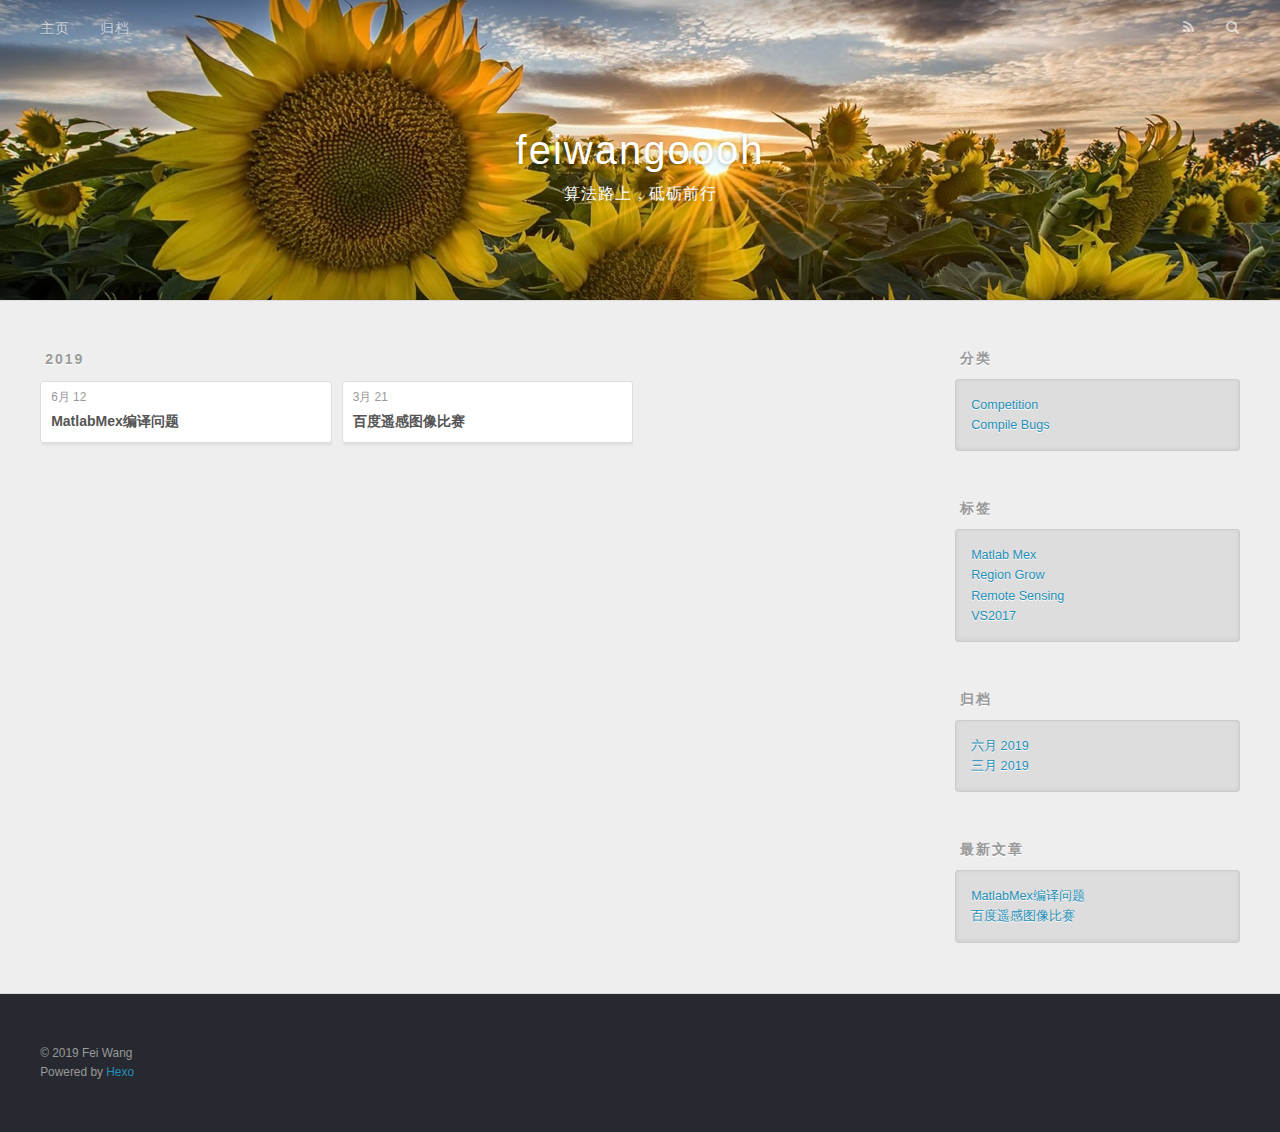
<file: archives/index.html>
<!DOCTYPE html>
<html>
<head><meta name="generator" content="Hexo 3.8.0">
  <meta charset="utf-8">
  

  
  <title>归档 | feiwangoooh</title>
  <meta name="viewport" content="width=device-width, initial-scale=1, maximum-scale=1">
  <meta name="description" content="You are young and free. Don&apos;t stop moving.">
<meta property="og:type" content="website">
<meta property="og:title" content="feiwangoooh">
<meta property="og:url" content="http://yoursite.com/archives/index.html">
<meta property="og:site_name" content="feiwangoooh">
<meta property="og:description" content="You are young and free. Don&apos;t stop moving.">
<meta property="og:locale" content="zh-CN">
<meta name="twitter:card" content="summary">
<meta name="twitter:title" content="feiwangoooh">
<meta name="twitter:description" content="You are young and free. Don&apos;t stop moving.">
  
    <link rel="alternate" href="/atom.xml" title="feiwangoooh" type="application/atom+xml">
  
  
    <link rel="icon" href="/favicon.png">
  
  
    <link href="//fonts.googleapis.com/css?family=Source+Code+Pro" rel="stylesheet" type="text/css">
  
  <link rel="stylesheet" href="/css/style.css">
</head>
</html>
<body>
  <div id="container">
    <div id="wrap">
      <header id="header">
  <div id="banner"></div>
  <div id="header-outer" class="outer">
    <div id="header-title" class="inner">
      <h1 id="logo-wrap">
        <a href="/" id="logo">feiwangoooh</a>
      </h1>
      
        <h2 id="subtitle-wrap">
          <a href="/" id="subtitle">算法路上，砥砺前行</a>
        </h2>
      
    </div>
    <div id="header-inner" class="inner">
      <nav id="main-nav">
        <a id="main-nav-toggle" class="nav-icon"></a>
        
          <a class="main-nav-link" href="/">主页</a>
        
          <a class="main-nav-link" href="/archives">归档</a>
        
      </nav>
      <nav id="sub-nav">
        
          <a id="nav-rss-link" class="nav-icon" href="/atom.xml" title="RSS Feed"></a>
        
        <a id="nav-search-btn" class="nav-icon" title="搜索"></a>
      </nav>
      <div id="search-form-wrap">
        <form action="//google.com/search" method="get" accept-charset="UTF-8" class="search-form"><input type="search" name="q" class="search-form-input" placeholder="Search"><button type="submit" class="search-form-submit">&#xF002;</button><input type="hidden" name="sitesearch" value="http://yoursite.com"></form>
      </div>
    </div>
  </div>
</header>
      <div class="outer">
        <section id="main">
  
  
    
    
      
      
      <section class="archives-wrap">
        <div class="archive-year-wrap">
          <a href="/archives/2019" class="archive-year">2019</a>
        </div>
        <div class="archives">
    
    <article class="archive-article archive-type-post">
  <div class="archive-article-inner">
    <header class="archive-article-header">
      <a href="/2019/06/12/matlab-mex-problem-with-vs2017/" class="archive-article-date">
  <time datetime="2019-06-12T01:55:00.000Z" itemprop="datePublished">6月 12</time>
</a>
      
  
    <h1 itemprop="name">
      <a class="archive-article-title" href="/2019/06/12/matlab-mex-problem-with-vs2017/">MatlabMex编译问题</a>
    </h1>
  

    </header>
  </div>
</article>
  
    
    
    <article class="archive-article archive-type-post">
  <div class="archive-article-inner">
    <header class="archive-article-header">
      <a href="/2019/03/21/remote-sensing-competition-baidu/" class="archive-article-date">
  <time datetime="2019-03-21T13:22:00.000Z" itemprop="datePublished">3月 21</time>
</a>
      
  
    <h1 itemprop="name">
      <a class="archive-article-title" href="/2019/03/21/remote-sensing-competition-baidu/">百度遥感图像比赛</a>
    </h1>
  

    </header>
  </div>
</article>
  
  
    </div></section>
  


</section>
        
          <aside id="sidebar">
  
    
  <div class="widget-wrap">
    <h3 class="widget-title">分类</h3>
    <div class="widget">
      <ul class="category-list"><li class="category-list-item"><a class="category-list-link" href="/categories/Competition/">Competition</a></li><li class="category-list-item"><a class="category-list-link" href="/categories/Compile-Bugs/">Compile Bugs</a></li></ul>
    </div>
  </div>


  
    
  <div class="widget-wrap">
    <h3 class="widget-title">标签</h3>
    <div class="widget">
      <ul class="tag-list"><li class="tag-list-item"><a class="tag-list-link" href="/tags/Matlab-Mex/">Matlab Mex</a></li><li class="tag-list-item"><a class="tag-list-link" href="/tags/Region-Grow/">Region Grow</a></li><li class="tag-list-item"><a class="tag-list-link" href="/tags/Remote-Sensing/">Remote Sensing</a></li><li class="tag-list-item"><a class="tag-list-link" href="/tags/VS2017/">VS2017</a></li></ul>
    </div>
  </div>


  
    
  <div class="widget-wrap">
    <h3 class="widget-title">归档</h3>
    <div class="widget">
      <ul class="archive-list"><li class="archive-list-item"><a class="archive-list-link" href="/archives/2019/06/">六月 2019</a></li><li class="archive-list-item"><a class="archive-list-link" href="/archives/2019/03/">三月 2019</a></li></ul>
    </div>
  </div>


  
    
  <div class="widget-wrap">
    <h3 class="widget-title">最新文章</h3>
    <div class="widget">
      <ul>
        
          <li>
            <a href="/2019/06/12/matlab-mex-problem-with-vs2017/">MatlabMex编译问题</a>
          </li>
        
          <li>
            <a href="/2019/03/21/remote-sensing-competition-baidu/">百度遥感图像比赛</a>
          </li>
        
      </ul>
    </div>
  </div>

  
</aside>
        
      </div>
      <footer id="footer">
  
  <div class="outer">
    <div id="footer-info" class="inner">
      &copy; 2019 Fei Wang<br>
      Powered by <a href="http://hexo.io/" target="_blank">Hexo</a>
    </div>
  </div>
</footer>
    </div>
    <nav id="mobile-nav">
  
    <a href="/" class="mobile-nav-link">主页</a>
  
    <a href="/archives" class="mobile-nav-link">归档</a>
  
</nav>
    

<script src="//ajax.googleapis.com/ajax/libs/jquery/2.0.3/jquery.min.js"></script>


  <link rel="stylesheet" href="/fancybox/jquery.fancybox.css">
  <script src="/fancybox/jquery.fancybox.pack.js"></script>


<script src="/js/script.js"></script>



  </div>
</body>
</html>
</file>
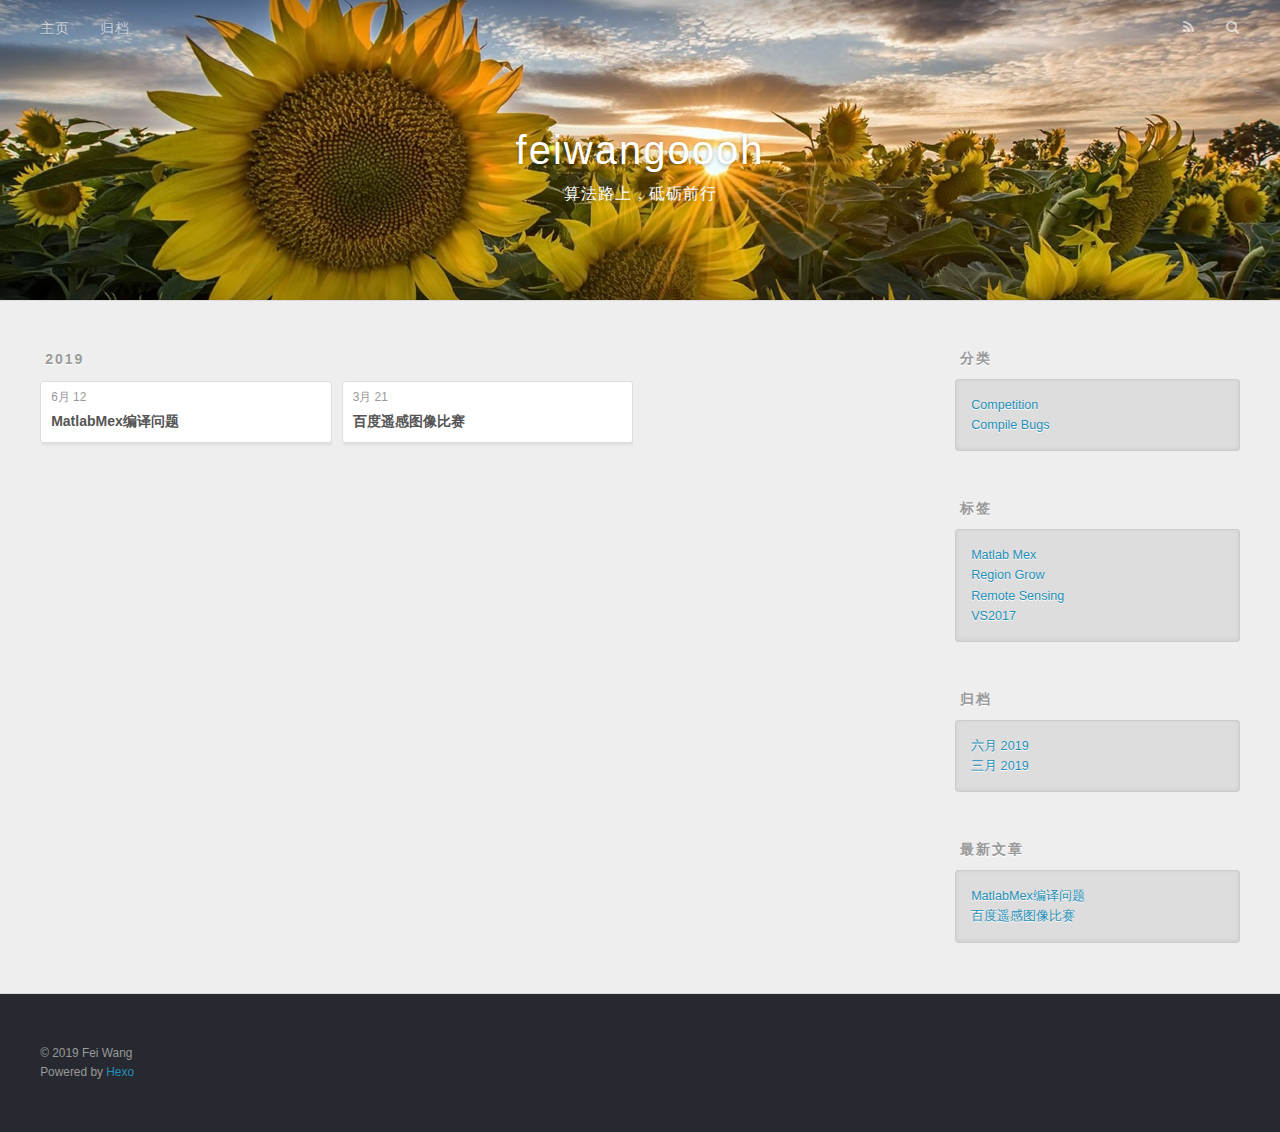
<file: archives/2019/index.html>
<!DOCTYPE html>
<html>
<head><meta name="generator" content="Hexo 3.8.0">
  <meta charset="utf-8">
  

  
  <title>归档: 2019 | feiwangoooh</title>
  <meta name="viewport" content="width=device-width, initial-scale=1, maximum-scale=1">
  <meta name="description" content="You are young and free. Don&apos;t stop moving.">
<meta property="og:type" content="website">
<meta property="og:title" content="feiwangoooh">
<meta property="og:url" content="http://yoursite.com/archives/2019/index.html">
<meta property="og:site_name" content="feiwangoooh">
<meta property="og:description" content="You are young and free. Don&apos;t stop moving.">
<meta property="og:locale" content="zh-CN">
<meta name="twitter:card" content="summary">
<meta name="twitter:title" content="feiwangoooh">
<meta name="twitter:description" content="You are young and free. Don&apos;t stop moving.">
  
    <link rel="alternate" href="/atom.xml" title="feiwangoooh" type="application/atom+xml">
  
  
    <link rel="icon" href="/favicon.png">
  
  
    <link href="//fonts.googleapis.com/css?family=Source+Code+Pro" rel="stylesheet" type="text/css">
  
  <link rel="stylesheet" href="/css/style.css">
</head>
</html>
<body>
  <div id="container">
    <div id="wrap">
      <header id="header">
  <div id="banner"></div>
  <div id="header-outer" class="outer">
    <div id="header-title" class="inner">
      <h1 id="logo-wrap">
        <a href="/" id="logo">feiwangoooh</a>
      </h1>
      
        <h2 id="subtitle-wrap">
          <a href="/" id="subtitle">算法路上，砥砺前行</a>
        </h2>
      
    </div>
    <div id="header-inner" class="inner">
      <nav id="main-nav">
        <a id="main-nav-toggle" class="nav-icon"></a>
        
          <a class="main-nav-link" href="/">主页</a>
        
          <a class="main-nav-link" href="/archives">归档</a>
        
      </nav>
      <nav id="sub-nav">
        
          <a id="nav-rss-link" class="nav-icon" href="/atom.xml" title="RSS Feed"></a>
        
        <a id="nav-search-btn" class="nav-icon" title="搜索"></a>
      </nav>
      <div id="search-form-wrap">
        <form action="//google.com/search" method="get" accept-charset="UTF-8" class="search-form"><input type="search" name="q" class="search-form-input" placeholder="Search"><button type="submit" class="search-form-submit">&#xF002;</button><input type="hidden" name="sitesearch" value="http://yoursite.com"></form>
      </div>
    </div>
  </div>
</header>
      <div class="outer">
        <section id="main">
  
  
    
    
      
      
      <section class="archives-wrap">
        <div class="archive-year-wrap">
          <a href="/archives/2019" class="archive-year">2019</a>
        </div>
        <div class="archives">
    
    <article class="archive-article archive-type-post">
  <div class="archive-article-inner">
    <header class="archive-article-header">
      <a href="/2019/06/12/matlab-mex-problem-with-vs2017/" class="archive-article-date">
  <time datetime="2019-06-12T01:55:00.000Z" itemprop="datePublished">6月 12</time>
</a>
      
  
    <h1 itemprop="name">
      <a class="archive-article-title" href="/2019/06/12/matlab-mex-problem-with-vs2017/">MatlabMex编译问题</a>
    </h1>
  

    </header>
  </div>
</article>
  
    
    
    <article class="archive-article archive-type-post">
  <div class="archive-article-inner">
    <header class="archive-article-header">
      <a href="/2019/03/21/remote-sensing-competition-baidu/" class="archive-article-date">
  <time datetime="2019-03-21T13:22:00.000Z" itemprop="datePublished">3月 21</time>
</a>
      
  
    <h1 itemprop="name">
      <a class="archive-article-title" href="/2019/03/21/remote-sensing-competition-baidu/">百度遥感图像比赛</a>
    </h1>
  

    </header>
  </div>
</article>
  
  
    </div></section>
  


</section>
        
          <aside id="sidebar">
  
    
  <div class="widget-wrap">
    <h3 class="widget-title">分类</h3>
    <div class="widget">
      <ul class="category-list"><li class="category-list-item"><a class="category-list-link" href="/categories/Competition/">Competition</a></li><li class="category-list-item"><a class="category-list-link" href="/categories/Compile-Bugs/">Compile Bugs</a></li></ul>
    </div>
  </div>


  
    
  <div class="widget-wrap">
    <h3 class="widget-title">标签</h3>
    <div class="widget">
      <ul class="tag-list"><li class="tag-list-item"><a class="tag-list-link" href="/tags/Matlab-Mex/">Matlab Mex</a></li><li class="tag-list-item"><a class="tag-list-link" href="/tags/Region-Grow/">Region Grow</a></li><li class="tag-list-item"><a class="tag-list-link" href="/tags/Remote-Sensing/">Remote Sensing</a></li><li class="tag-list-item"><a class="tag-list-link" href="/tags/VS2017/">VS2017</a></li></ul>
    </div>
  </div>


  
    
  <div class="widget-wrap">
    <h3 class="widget-title">归档</h3>
    <div class="widget">
      <ul class="archive-list"><li class="archive-list-item"><a class="archive-list-link" href="/archives/2019/06/">六月 2019</a></li><li class="archive-list-item"><a class="archive-list-link" href="/archives/2019/03/">三月 2019</a></li></ul>
    </div>
  </div>


  
    
  <div class="widget-wrap">
    <h3 class="widget-title">最新文章</h3>
    <div class="widget">
      <ul>
        
          <li>
            <a href="/2019/06/12/matlab-mex-problem-with-vs2017/">MatlabMex编译问题</a>
          </li>
        
          <li>
            <a href="/2019/03/21/remote-sensing-competition-baidu/">百度遥感图像比赛</a>
          </li>
        
      </ul>
    </div>
  </div>

  
</aside>
        
      </div>
      <footer id="footer">
  
  <div class="outer">
    <div id="footer-info" class="inner">
      &copy; 2019 Fei Wang<br>
      Powered by <a href="http://hexo.io/" target="_blank">Hexo</a>
    </div>
  </div>
</footer>
    </div>
    <nav id="mobile-nav">
  
    <a href="/" class="mobile-nav-link">主页</a>
  
    <a href="/archives" class="mobile-nav-link">归档</a>
  
</nav>
    

<script src="//ajax.googleapis.com/ajax/libs/jquery/2.0.3/jquery.min.js"></script>


  <link rel="stylesheet" href="/fancybox/jquery.fancybox.css">
  <script src="/fancybox/jquery.fancybox.pack.js"></script>


<script src="/js/script.js"></script>



  </div>
</body>
</html>
</file>
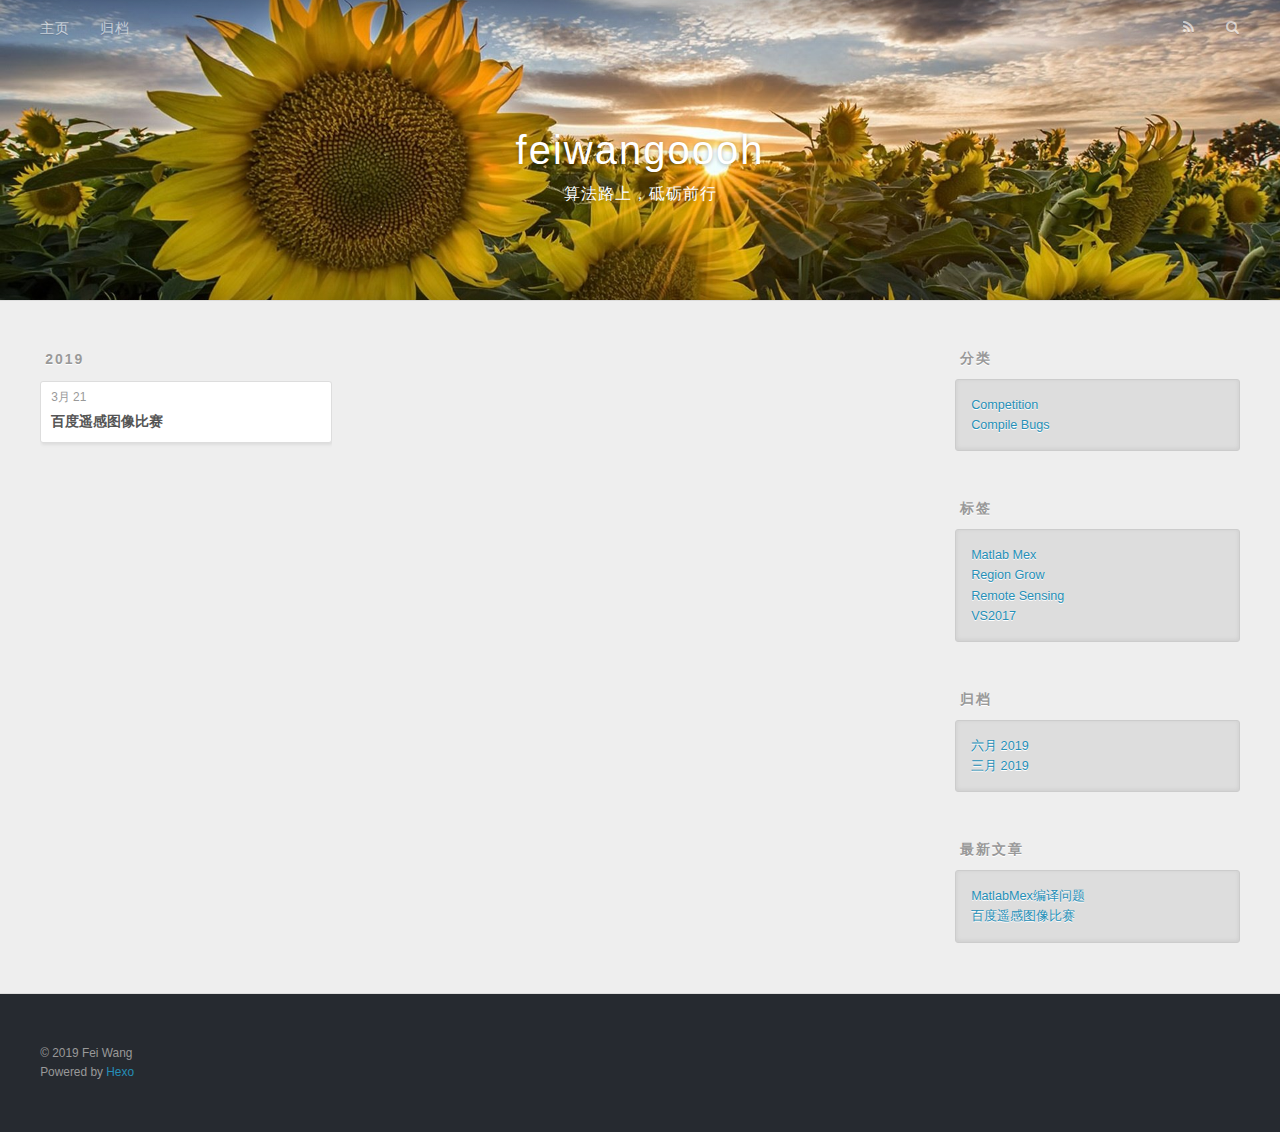
<file: categories/Competition/index.html>
<!DOCTYPE html>
<html>
<head><meta name="generator" content="Hexo 3.8.0">
  <meta charset="utf-8">
  

  
  <title>Category: Competition | feiwangoooh</title>
  <meta name="viewport" content="width=device-width, initial-scale=1, maximum-scale=1">
  <meta name="description" content="You are young and free. Don&apos;t stop moving.">
<meta property="og:type" content="website">
<meta property="og:title" content="feiwangoooh">
<meta property="og:url" content="http://yoursite.com/categories/Competition/index.html">
<meta property="og:site_name" content="feiwangoooh">
<meta property="og:description" content="You are young and free. Don&apos;t stop moving.">
<meta property="og:locale" content="zh-CN">
<meta name="twitter:card" content="summary">
<meta name="twitter:title" content="feiwangoooh">
<meta name="twitter:description" content="You are young and free. Don&apos;t stop moving.">
  
    <link rel="alternate" href="/atom.xml" title="feiwangoooh" type="application/atom+xml">
  
  
    <link rel="icon" href="/favicon.png">
  
  
    <link href="//fonts.googleapis.com/css?family=Source+Code+Pro" rel="stylesheet" type="text/css">
  
  <link rel="stylesheet" href="/css/style.css">
</head>
</html>
<body>
  <div id="container">
    <div id="wrap">
      <header id="header">
  <div id="banner"></div>
  <div id="header-outer" class="outer">
    <div id="header-title" class="inner">
      <h1 id="logo-wrap">
        <a href="/" id="logo">feiwangoooh</a>
      </h1>
      
        <h2 id="subtitle-wrap">
          <a href="/" id="subtitle">算法路上，砥砺前行</a>
        </h2>
      
    </div>
    <div id="header-inner" class="inner">
      <nav id="main-nav">
        <a id="main-nav-toggle" class="nav-icon"></a>
        
          <a class="main-nav-link" href="/">主页</a>
        
          <a class="main-nav-link" href="/archives">归档</a>
        
      </nav>
      <nav id="sub-nav">
        
          <a id="nav-rss-link" class="nav-icon" href="/atom.xml" title="RSS Feed"></a>
        
        <a id="nav-search-btn" class="nav-icon" title="搜索"></a>
      </nav>
      <div id="search-form-wrap">
        <form action="//google.com/search" method="get" accept-charset="UTF-8" class="search-form"><input type="search" name="q" class="search-form-input" placeholder="Search"><button type="submit" class="search-form-submit">&#xF002;</button><input type="hidden" name="sitesearch" value="http://yoursite.com"></form>
      </div>
    </div>
  </div>
</header>
      <div class="outer">
        <section id="main">
  
  
    
    
      
      
      <section class="archives-wrap">
        <div class="archive-year-wrap">
          <a href="/archives/2019" class="archive-year">2019</a>
        </div>
        <div class="archives">
    
    <article class="archive-article archive-type-post">
  <div class="archive-article-inner">
    <header class="archive-article-header">
      <a href="/2019/03/21/remote-sensing-competition-baidu/" class="archive-article-date">
  <time datetime="2019-03-21T13:22:00.000Z" itemprop="datePublished">3月 21</time>
</a>
      
  
    <h1 itemprop="name">
      <a class="archive-article-title" href="/2019/03/21/remote-sensing-competition-baidu/">百度遥感图像比赛</a>
    </h1>
  

    </header>
  </div>
</article>
  
  
    </div></section>
  


</section>
        
          <aside id="sidebar">
  
    
  <div class="widget-wrap">
    <h3 class="widget-title">分类</h3>
    <div class="widget">
      <ul class="category-list"><li class="category-list-item"><a class="category-list-link" href="/categories/Competition/">Competition</a></li><li class="category-list-item"><a class="category-list-link" href="/categories/Compile-Bugs/">Compile Bugs</a></li></ul>
    </div>
  </div>


  
    
  <div class="widget-wrap">
    <h3 class="widget-title">标签</h3>
    <div class="widget">
      <ul class="tag-list"><li class="tag-list-item"><a class="tag-list-link" href="/tags/Matlab-Mex/">Matlab Mex</a></li><li class="tag-list-item"><a class="tag-list-link" href="/tags/Region-Grow/">Region Grow</a></li><li class="tag-list-item"><a class="tag-list-link" href="/tags/Remote-Sensing/">Remote Sensing</a></li><li class="tag-list-item"><a class="tag-list-link" href="/tags/VS2017/">VS2017</a></li></ul>
    </div>
  </div>


  
    
  <div class="widget-wrap">
    <h3 class="widget-title">归档</h3>
    <div class="widget">
      <ul class="archive-list"><li class="archive-list-item"><a class="archive-list-link" href="/archives/2019/06/">六月 2019</a></li><li class="archive-list-item"><a class="archive-list-link" href="/archives/2019/03/">三月 2019</a></li></ul>
    </div>
  </div>


  
    
  <div class="widget-wrap">
    <h3 class="widget-title">最新文章</h3>
    <div class="widget">
      <ul>
        
          <li>
            <a href="/2019/06/12/matlab-mex-problem-with-vs2017/">MatlabMex编译问题</a>
          </li>
        
          <li>
            <a href="/2019/03/21/remote-sensing-competition-baidu/">百度遥感图像比赛</a>
          </li>
        
      </ul>
    </div>
  </div>

  
</aside>
        
      </div>
      <footer id="footer">
  
  <div class="outer">
    <div id="footer-info" class="inner">
      &copy; 2019 Fei Wang<br>
      Powered by <a href="http://hexo.io/" target="_blank">Hexo</a>
    </div>
  </div>
</footer>
    </div>
    <nav id="mobile-nav">
  
    <a href="/" class="mobile-nav-link">主页</a>
  
    <a href="/archives" class="mobile-nav-link">归档</a>
  
</nav>
    

<script src="//ajax.googleapis.com/ajax/libs/jquery/2.0.3/jquery.min.js"></script>


  <link rel="stylesheet" href="/fancybox/jquery.fancybox.css">
  <script src="/fancybox/jquery.fancybox.pack.js"></script>


<script src="/js/script.js"></script>



  </div>
</body>
</html>
</file>
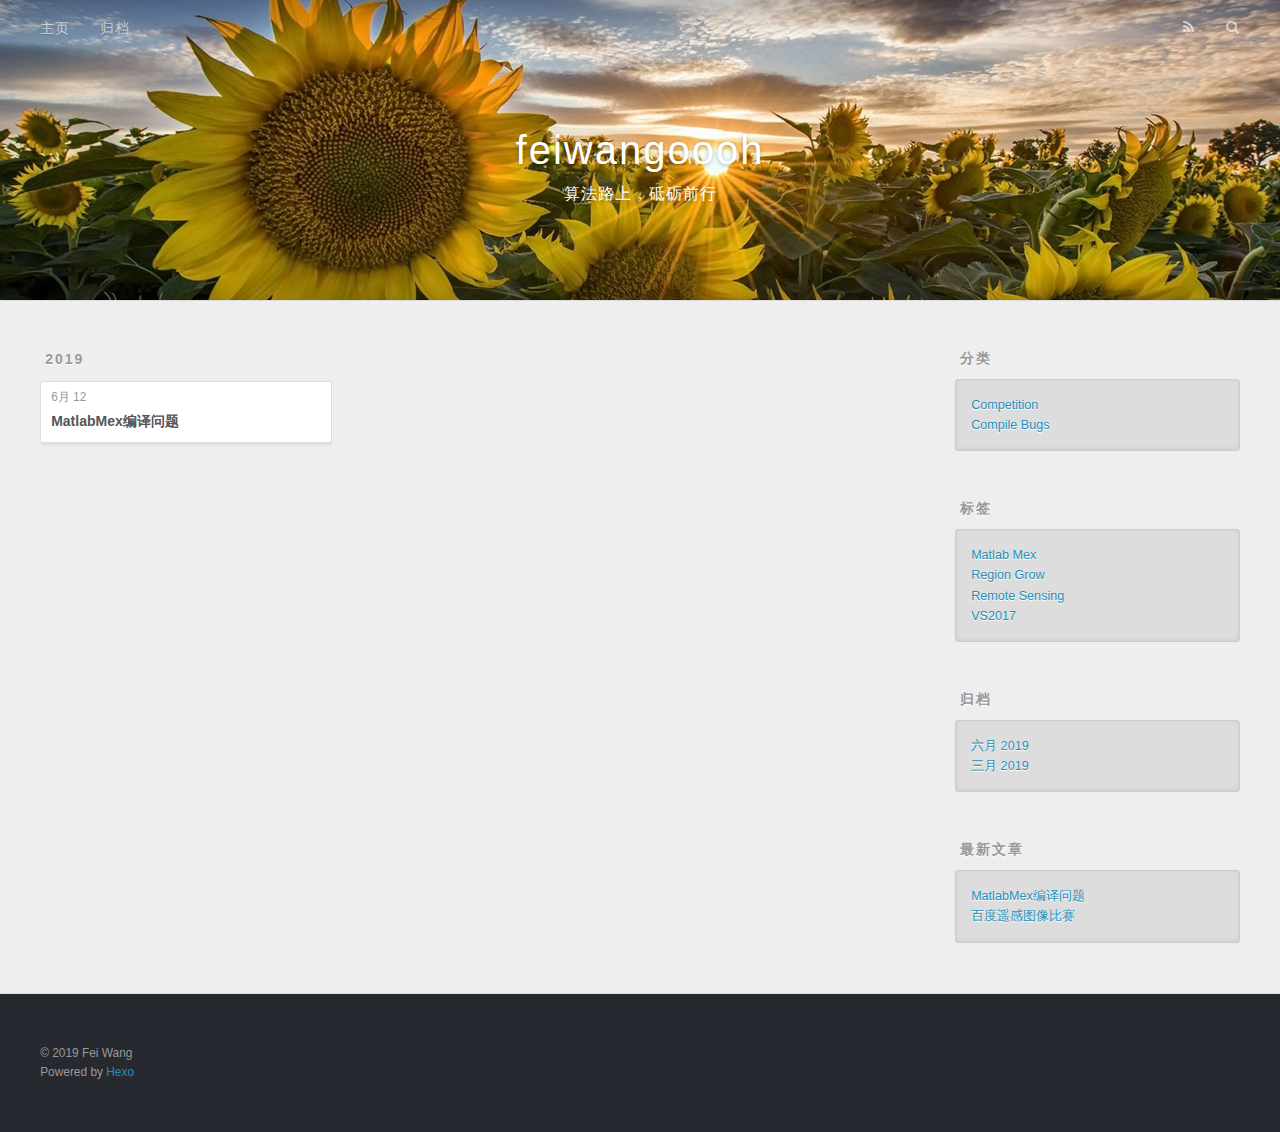
<file: categories/Compile-Bugs/index.html>
<!DOCTYPE html>
<html>
<head><meta name="generator" content="Hexo 3.8.0">
  <meta charset="utf-8">
  

  
  <title>Category: Compile Bugs | feiwangoooh</title>
  <meta name="viewport" content="width=device-width, initial-scale=1, maximum-scale=1">
  <meta name="description" content="You are young and free. Don&apos;t stop moving.">
<meta property="og:type" content="website">
<meta property="og:title" content="feiwangoooh">
<meta property="og:url" content="http://yoursite.com/categories/Compile-Bugs/index.html">
<meta property="og:site_name" content="feiwangoooh">
<meta property="og:description" content="You are young and free. Don&apos;t stop moving.">
<meta property="og:locale" content="zh-CN">
<meta name="twitter:card" content="summary">
<meta name="twitter:title" content="feiwangoooh">
<meta name="twitter:description" content="You are young and free. Don&apos;t stop moving.">
  
    <link rel="alternate" href="/atom.xml" title="feiwangoooh" type="application/atom+xml">
  
  
    <link rel="icon" href="/favicon.png">
  
  
    <link href="//fonts.googleapis.com/css?family=Source+Code+Pro" rel="stylesheet" type="text/css">
  
  <link rel="stylesheet" href="/css/style.css">
</head>
</html>
<body>
  <div id="container">
    <div id="wrap">
      <header id="header">
  <div id="banner"></div>
  <div id="header-outer" class="outer">
    <div id="header-title" class="inner">
      <h1 id="logo-wrap">
        <a href="/" id="logo">feiwangoooh</a>
      </h1>
      
        <h2 id="subtitle-wrap">
          <a href="/" id="subtitle">算法路上，砥砺前行</a>
        </h2>
      
    </div>
    <div id="header-inner" class="inner">
      <nav id="main-nav">
        <a id="main-nav-toggle" class="nav-icon"></a>
        
          <a class="main-nav-link" href="/">主页</a>
        
          <a class="main-nav-link" href="/archives">归档</a>
        
      </nav>
      <nav id="sub-nav">
        
          <a id="nav-rss-link" class="nav-icon" href="/atom.xml" title="RSS Feed"></a>
        
        <a id="nav-search-btn" class="nav-icon" title="搜索"></a>
      </nav>
      <div id="search-form-wrap">
        <form action="//google.com/search" method="get" accept-charset="UTF-8" class="search-form"><input type="search" name="q" class="search-form-input" placeholder="Search"><button type="submit" class="search-form-submit">&#xF002;</button><input type="hidden" name="sitesearch" value="http://yoursite.com"></form>
      </div>
    </div>
  </div>
</header>
      <div class="outer">
        <section id="main">
  
  
    
    
      
      
      <section class="archives-wrap">
        <div class="archive-year-wrap">
          <a href="/archives/2019" class="archive-year">2019</a>
        </div>
        <div class="archives">
    
    <article class="archive-article archive-type-post">
  <div class="archive-article-inner">
    <header class="archive-article-header">
      <a href="/2019/06/12/matlab-mex-problem-with-vs2017/" class="archive-article-date">
  <time datetime="2019-06-12T01:55:00.000Z" itemprop="datePublished">6月 12</time>
</a>
      
  
    <h1 itemprop="name">
      <a class="archive-article-title" href="/2019/06/12/matlab-mex-problem-with-vs2017/">MatlabMex编译问题</a>
    </h1>
  

    </header>
  </div>
</article>
  
  
    </div></section>
  


</section>
        
          <aside id="sidebar">
  
    
  <div class="widget-wrap">
    <h3 class="widget-title">分类</h3>
    <div class="widget">
      <ul class="category-list"><li class="category-list-item"><a class="category-list-link" href="/categories/Competition/">Competition</a></li><li class="category-list-item"><a class="category-list-link" href="/categories/Compile-Bugs/">Compile Bugs</a></li></ul>
    </div>
  </div>


  
    
  <div class="widget-wrap">
    <h3 class="widget-title">标签</h3>
    <div class="widget">
      <ul class="tag-list"><li class="tag-list-item"><a class="tag-list-link" href="/tags/Matlab-Mex/">Matlab Mex</a></li><li class="tag-list-item"><a class="tag-list-link" href="/tags/Region-Grow/">Region Grow</a></li><li class="tag-list-item"><a class="tag-list-link" href="/tags/Remote-Sensing/">Remote Sensing</a></li><li class="tag-list-item"><a class="tag-list-link" href="/tags/VS2017/">VS2017</a></li></ul>
    </div>
  </div>


  
    
  <div class="widget-wrap">
    <h3 class="widget-title">归档</h3>
    <div class="widget">
      <ul class="archive-list"><li class="archive-list-item"><a class="archive-list-link" href="/archives/2019/06/">六月 2019</a></li><li class="archive-list-item"><a class="archive-list-link" href="/archives/2019/03/">三月 2019</a></li></ul>
    </div>
  </div>


  
    
  <div class="widget-wrap">
    <h3 class="widget-title">最新文章</h3>
    <div class="widget">
      <ul>
        
          <li>
            <a href="/2019/06/12/matlab-mex-problem-with-vs2017/">MatlabMex编译问题</a>
          </li>
        
          <li>
            <a href="/2019/03/21/remote-sensing-competition-baidu/">百度遥感图像比赛</a>
          </li>
        
      </ul>
    </div>
  </div>

  
</aside>
        
      </div>
      <footer id="footer">
  
  <div class="outer">
    <div id="footer-info" class="inner">
      &copy; 2019 Fei Wang<br>
      Powered by <a href="http://hexo.io/" target="_blank">Hexo</a>
    </div>
  </div>
</footer>
    </div>
    <nav id="mobile-nav">
  
    <a href="/" class="mobile-nav-link">主页</a>
  
    <a href="/archives" class="mobile-nav-link">归档</a>
  
</nav>
    

<script src="//ajax.googleapis.com/ajax/libs/jquery/2.0.3/jquery.min.js"></script>


  <link rel="stylesheet" href="/fancybox/jquery.fancybox.css">
  <script src="/fancybox/jquery.fancybox.pack.js"></script>


<script src="/js/script.js"></script>



  </div>
</body>
</html>
</file>
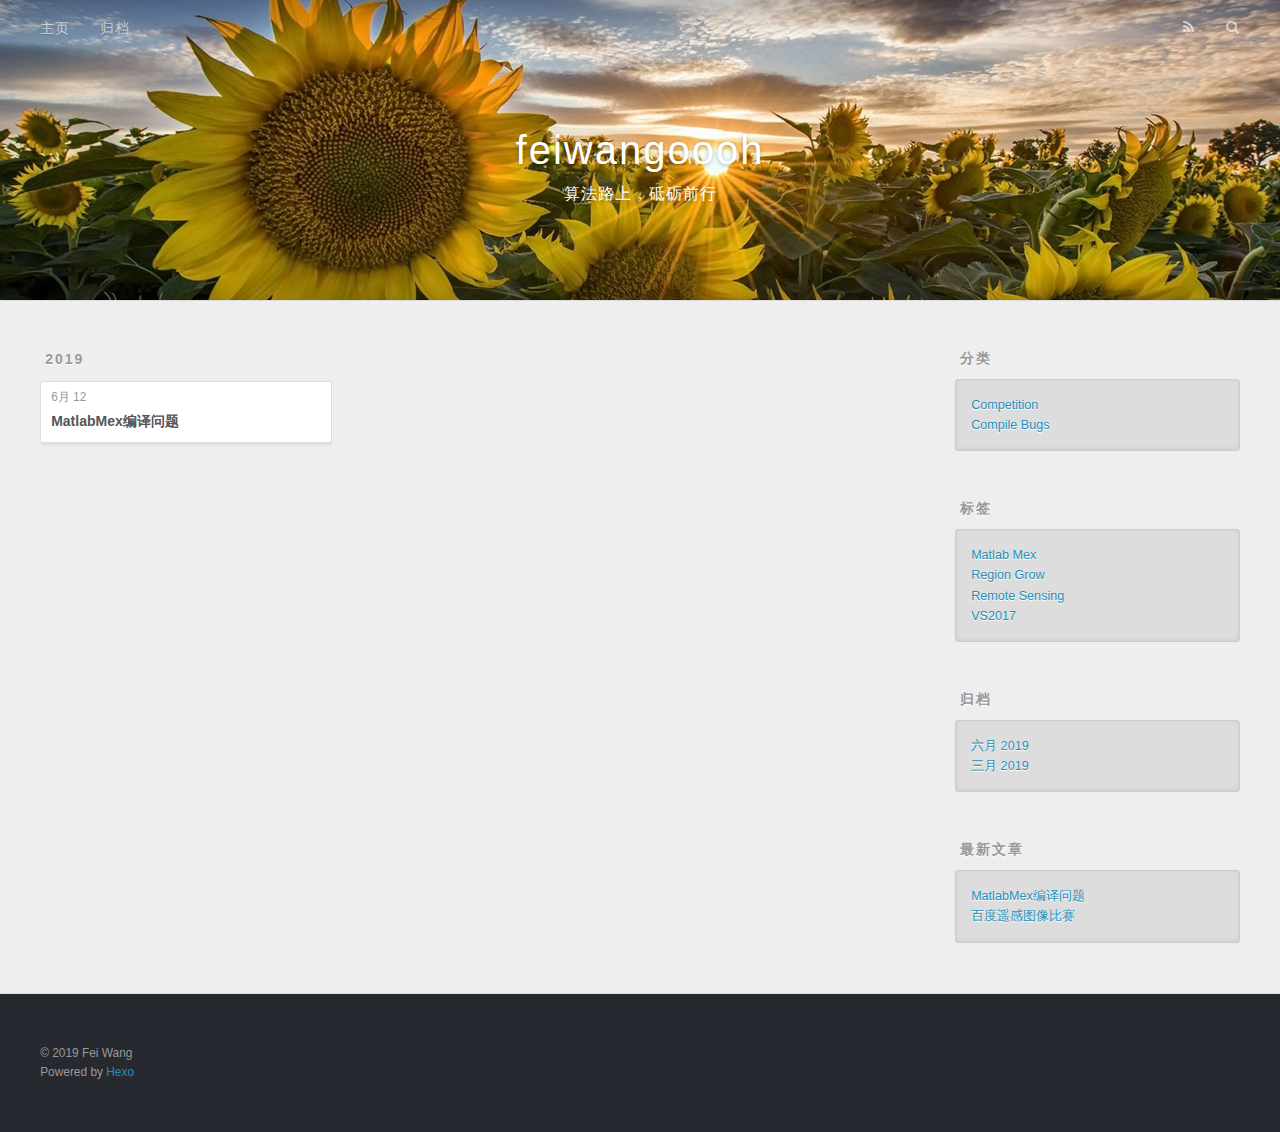
<file: tags/Matlab-Mex/index.html>
<!DOCTYPE html>
<html>
<head><meta name="generator" content="Hexo 3.8.0">
  <meta charset="utf-8">
  

  
  <title>Tag: Matlab Mex | feiwangoooh</title>
  <meta name="viewport" content="width=device-width, initial-scale=1, maximum-scale=1">
  <meta name="description" content="You are young and free. Don&apos;t stop moving.">
<meta property="og:type" content="website">
<meta property="og:title" content="feiwangoooh">
<meta property="og:url" content="http://yoursite.com/tags/Matlab-Mex/index.html">
<meta property="og:site_name" content="feiwangoooh">
<meta property="og:description" content="You are young and free. Don&apos;t stop moving.">
<meta property="og:locale" content="zh-CN">
<meta name="twitter:card" content="summary">
<meta name="twitter:title" content="feiwangoooh">
<meta name="twitter:description" content="You are young and free. Don&apos;t stop moving.">
  
    <link rel="alternate" href="/atom.xml" title="feiwangoooh" type="application/atom+xml">
  
  
    <link rel="icon" href="/favicon.png">
  
  
    <link href="//fonts.googleapis.com/css?family=Source+Code+Pro" rel="stylesheet" type="text/css">
  
  <link rel="stylesheet" href="/css/style.css">
</head>
</html>
<body>
  <div id="container">
    <div id="wrap">
      <header id="header">
  <div id="banner"></div>
  <div id="header-outer" class="outer">
    <div id="header-title" class="inner">
      <h1 id="logo-wrap">
        <a href="/" id="logo">feiwangoooh</a>
      </h1>
      
        <h2 id="subtitle-wrap">
          <a href="/" id="subtitle">算法路上，砥砺前行</a>
        </h2>
      
    </div>
    <div id="header-inner" class="inner">
      <nav id="main-nav">
        <a id="main-nav-toggle" class="nav-icon"></a>
        
          <a class="main-nav-link" href="/">主页</a>
        
          <a class="main-nav-link" href="/archives">归档</a>
        
      </nav>
      <nav id="sub-nav">
        
          <a id="nav-rss-link" class="nav-icon" href="/atom.xml" title="RSS Feed"></a>
        
        <a id="nav-search-btn" class="nav-icon" title="搜索"></a>
      </nav>
      <div id="search-form-wrap">
        <form action="//google.com/search" method="get" accept-charset="UTF-8" class="search-form"><input type="search" name="q" class="search-form-input" placeholder="Search"><button type="submit" class="search-form-submit">&#xF002;</button><input type="hidden" name="sitesearch" value="http://yoursite.com"></form>
      </div>
    </div>
  </div>
</header>
      <div class="outer">
        <section id="main">
  
  
    
    
      
      
      <section class="archives-wrap">
        <div class="archive-year-wrap">
          <a href="/archives/2019" class="archive-year">2019</a>
        </div>
        <div class="archives">
    
    <article class="archive-article archive-type-post">
  <div class="archive-article-inner">
    <header class="archive-article-header">
      <a href="/2019/06/12/matlab-mex-problem-with-vs2017/" class="archive-article-date">
  <time datetime="2019-06-12T01:55:00.000Z" itemprop="datePublished">6月 12</time>
</a>
      
  
    <h1 itemprop="name">
      <a class="archive-article-title" href="/2019/06/12/matlab-mex-problem-with-vs2017/">MatlabMex编译问题</a>
    </h1>
  

    </header>
  </div>
</article>
  
  
    </div></section>
  


</section>
        
          <aside id="sidebar">
  
    
  <div class="widget-wrap">
    <h3 class="widget-title">分类</h3>
    <div class="widget">
      <ul class="category-list"><li class="category-list-item"><a class="category-list-link" href="/categories/Competition/">Competition</a></li><li class="category-list-item"><a class="category-list-link" href="/categories/Compile-Bugs/">Compile Bugs</a></li></ul>
    </div>
  </div>


  
    
  <div class="widget-wrap">
    <h3 class="widget-title">标签</h3>
    <div class="widget">
      <ul class="tag-list"><li class="tag-list-item"><a class="tag-list-link" href="/tags/Matlab-Mex/">Matlab Mex</a></li><li class="tag-list-item"><a class="tag-list-link" href="/tags/Region-Grow/">Region Grow</a></li><li class="tag-list-item"><a class="tag-list-link" href="/tags/Remote-Sensing/">Remote Sensing</a></li><li class="tag-list-item"><a class="tag-list-link" href="/tags/VS2017/">VS2017</a></li></ul>
    </div>
  </div>


  
    
  <div class="widget-wrap">
    <h3 class="widget-title">归档</h3>
    <div class="widget">
      <ul class="archive-list"><li class="archive-list-item"><a class="archive-list-link" href="/archives/2019/06/">六月 2019</a></li><li class="archive-list-item"><a class="archive-list-link" href="/archives/2019/03/">三月 2019</a></li></ul>
    </div>
  </div>


  
    
  <div class="widget-wrap">
    <h3 class="widget-title">最新文章</h3>
    <div class="widget">
      <ul>
        
          <li>
            <a href="/2019/06/12/matlab-mex-problem-with-vs2017/">MatlabMex编译问题</a>
          </li>
        
          <li>
            <a href="/2019/03/21/remote-sensing-competition-baidu/">百度遥感图像比赛</a>
          </li>
        
      </ul>
    </div>
  </div>

  
</aside>
        
      </div>
      <footer id="footer">
  
  <div class="outer">
    <div id="footer-info" class="inner">
      &copy; 2019 Fei Wang<br>
      Powered by <a href="http://hexo.io/" target="_blank">Hexo</a>
    </div>
  </div>
</footer>
    </div>
    <nav id="mobile-nav">
  
    <a href="/" class="mobile-nav-link">主页</a>
  
    <a href="/archives" class="mobile-nav-link">归档</a>
  
</nav>
    

<script src="//ajax.googleapis.com/ajax/libs/jquery/2.0.3/jquery.min.js"></script>


  <link rel="stylesheet" href="/fancybox/jquery.fancybox.css">
  <script src="/fancybox/jquery.fancybox.pack.js"></script>


<script src="/js/script.js"></script>



  </div>
</body>
</html>
</file>
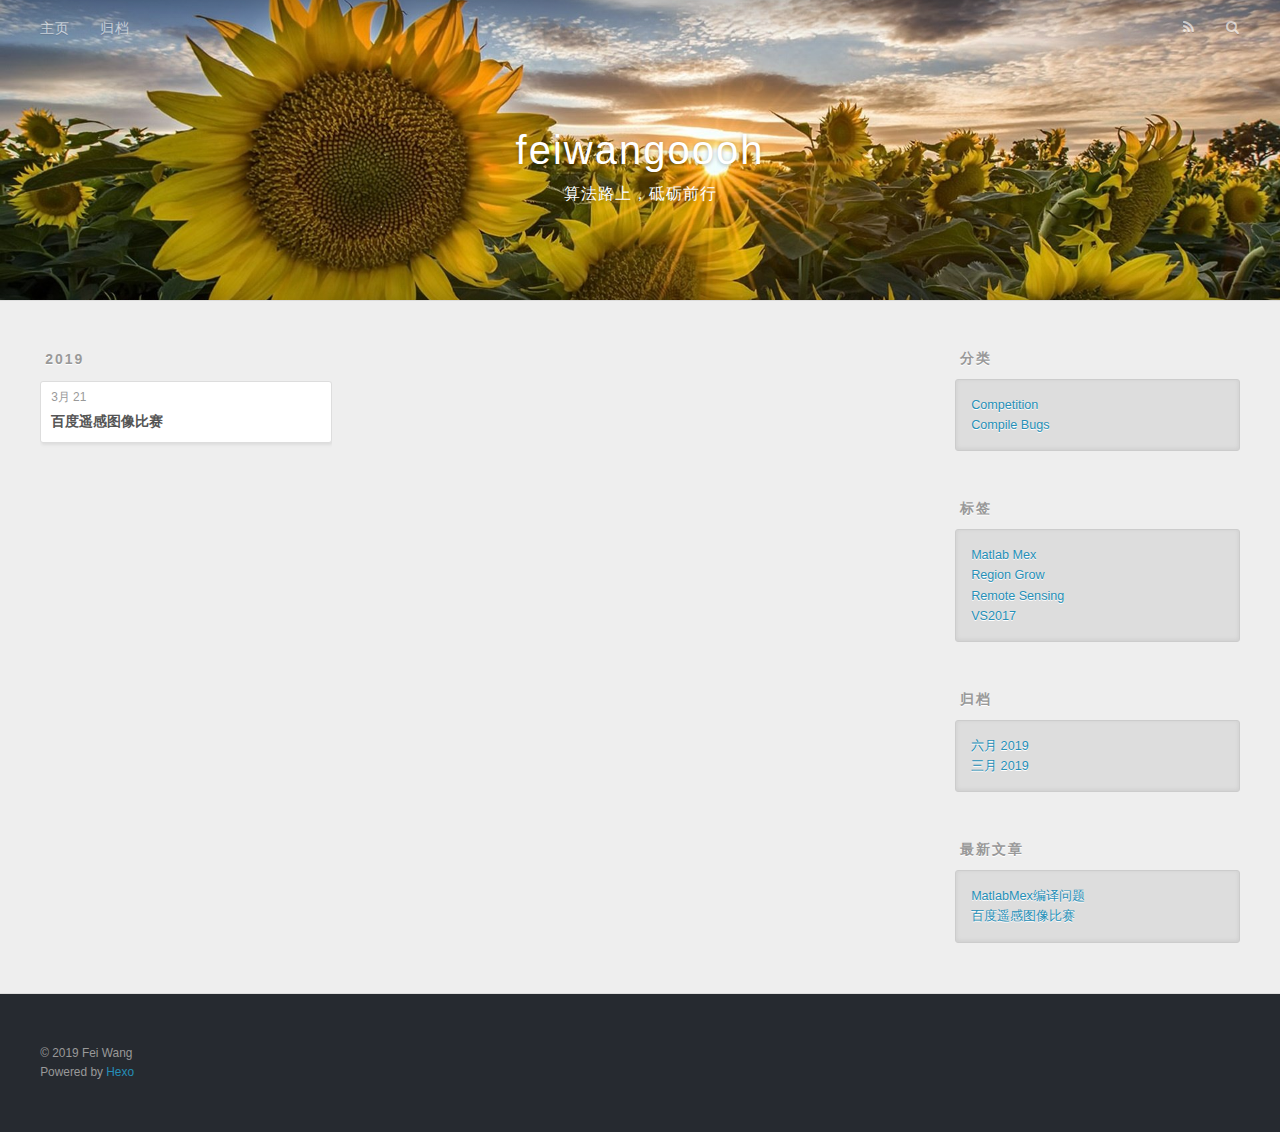
<file: tags/Region-Grow/index.html>
<!DOCTYPE html>
<html>
<head><meta name="generator" content="Hexo 3.8.0">
  <meta charset="utf-8">
  

  
  <title>Tag: Region Grow | feiwangoooh</title>
  <meta name="viewport" content="width=device-width, initial-scale=1, maximum-scale=1">
  <meta name="description" content="You are young and free. Don&apos;t stop moving.">
<meta property="og:type" content="website">
<meta property="og:title" content="feiwangoooh">
<meta property="og:url" content="http://yoursite.com/tags/Region-Grow/index.html">
<meta property="og:site_name" content="feiwangoooh">
<meta property="og:description" content="You are young and free. Don&apos;t stop moving.">
<meta property="og:locale" content="zh-CN">
<meta name="twitter:card" content="summary">
<meta name="twitter:title" content="feiwangoooh">
<meta name="twitter:description" content="You are young and free. Don&apos;t stop moving.">
  
    <link rel="alternate" href="/atom.xml" title="feiwangoooh" type="application/atom+xml">
  
  
    <link rel="icon" href="/favicon.png">
  
  
    <link href="//fonts.googleapis.com/css?family=Source+Code+Pro" rel="stylesheet" type="text/css">
  
  <link rel="stylesheet" href="/css/style.css">
</head>
</html>
<body>
  <div id="container">
    <div id="wrap">
      <header id="header">
  <div id="banner"></div>
  <div id="header-outer" class="outer">
    <div id="header-title" class="inner">
      <h1 id="logo-wrap">
        <a href="/" id="logo">feiwangoooh</a>
      </h1>
      
        <h2 id="subtitle-wrap">
          <a href="/" id="subtitle">算法路上，砥砺前行</a>
        </h2>
      
    </div>
    <div id="header-inner" class="inner">
      <nav id="main-nav">
        <a id="main-nav-toggle" class="nav-icon"></a>
        
          <a class="main-nav-link" href="/">主页</a>
        
          <a class="main-nav-link" href="/archives">归档</a>
        
      </nav>
      <nav id="sub-nav">
        
          <a id="nav-rss-link" class="nav-icon" href="/atom.xml" title="RSS Feed"></a>
        
        <a id="nav-search-btn" class="nav-icon" title="搜索"></a>
      </nav>
      <div id="search-form-wrap">
        <form action="//google.com/search" method="get" accept-charset="UTF-8" class="search-form"><input type="search" name="q" class="search-form-input" placeholder="Search"><button type="submit" class="search-form-submit">&#xF002;</button><input type="hidden" name="sitesearch" value="http://yoursite.com"></form>
      </div>
    </div>
  </div>
</header>
      <div class="outer">
        <section id="main">
  
  
    
    
      
      
      <section class="archives-wrap">
        <div class="archive-year-wrap">
          <a href="/archives/2019" class="archive-year">2019</a>
        </div>
        <div class="archives">
    
    <article class="archive-article archive-type-post">
  <div class="archive-article-inner">
    <header class="archive-article-header">
      <a href="/2019/03/21/remote-sensing-competition-baidu/" class="archive-article-date">
  <time datetime="2019-03-21T13:22:00.000Z" itemprop="datePublished">3月 21</time>
</a>
      
  
    <h1 itemprop="name">
      <a class="archive-article-title" href="/2019/03/21/remote-sensing-competition-baidu/">百度遥感图像比赛</a>
    </h1>
  

    </header>
  </div>
</article>
  
  
    </div></section>
  


</section>
        
          <aside id="sidebar">
  
    
  <div class="widget-wrap">
    <h3 class="widget-title">分类</h3>
    <div class="widget">
      <ul class="category-list"><li class="category-list-item"><a class="category-list-link" href="/categories/Competition/">Competition</a></li><li class="category-list-item"><a class="category-list-link" href="/categories/Compile-Bugs/">Compile Bugs</a></li></ul>
    </div>
  </div>


  
    
  <div class="widget-wrap">
    <h3 class="widget-title">标签</h3>
    <div class="widget">
      <ul class="tag-list"><li class="tag-list-item"><a class="tag-list-link" href="/tags/Matlab-Mex/">Matlab Mex</a></li><li class="tag-list-item"><a class="tag-list-link" href="/tags/Region-Grow/">Region Grow</a></li><li class="tag-list-item"><a class="tag-list-link" href="/tags/Remote-Sensing/">Remote Sensing</a></li><li class="tag-list-item"><a class="tag-list-link" href="/tags/VS2017/">VS2017</a></li></ul>
    </div>
  </div>


  
    
  <div class="widget-wrap">
    <h3 class="widget-title">归档</h3>
    <div class="widget">
      <ul class="archive-list"><li class="archive-list-item"><a class="archive-list-link" href="/archives/2019/06/">六月 2019</a></li><li class="archive-list-item"><a class="archive-list-link" href="/archives/2019/03/">三月 2019</a></li></ul>
    </div>
  </div>


  
    
  <div class="widget-wrap">
    <h3 class="widget-title">最新文章</h3>
    <div class="widget">
      <ul>
        
          <li>
            <a href="/2019/06/12/matlab-mex-problem-with-vs2017/">MatlabMex编译问题</a>
          </li>
        
          <li>
            <a href="/2019/03/21/remote-sensing-competition-baidu/">百度遥感图像比赛</a>
          </li>
        
      </ul>
    </div>
  </div>

  
</aside>
        
      </div>
      <footer id="footer">
  
  <div class="outer">
    <div id="footer-info" class="inner">
      &copy; 2019 Fei Wang<br>
      Powered by <a href="http://hexo.io/" target="_blank">Hexo</a>
    </div>
  </div>
</footer>
    </div>
    <nav id="mobile-nav">
  
    <a href="/" class="mobile-nav-link">主页</a>
  
    <a href="/archives" class="mobile-nav-link">归档</a>
  
</nav>
    

<script src="//ajax.googleapis.com/ajax/libs/jquery/2.0.3/jquery.min.js"></script>


  <link rel="stylesheet" href="/fancybox/jquery.fancybox.css">
  <script src="/fancybox/jquery.fancybox.pack.js"></script>


<script src="/js/script.js"></script>



  </div>
</body>
</html>
</file>
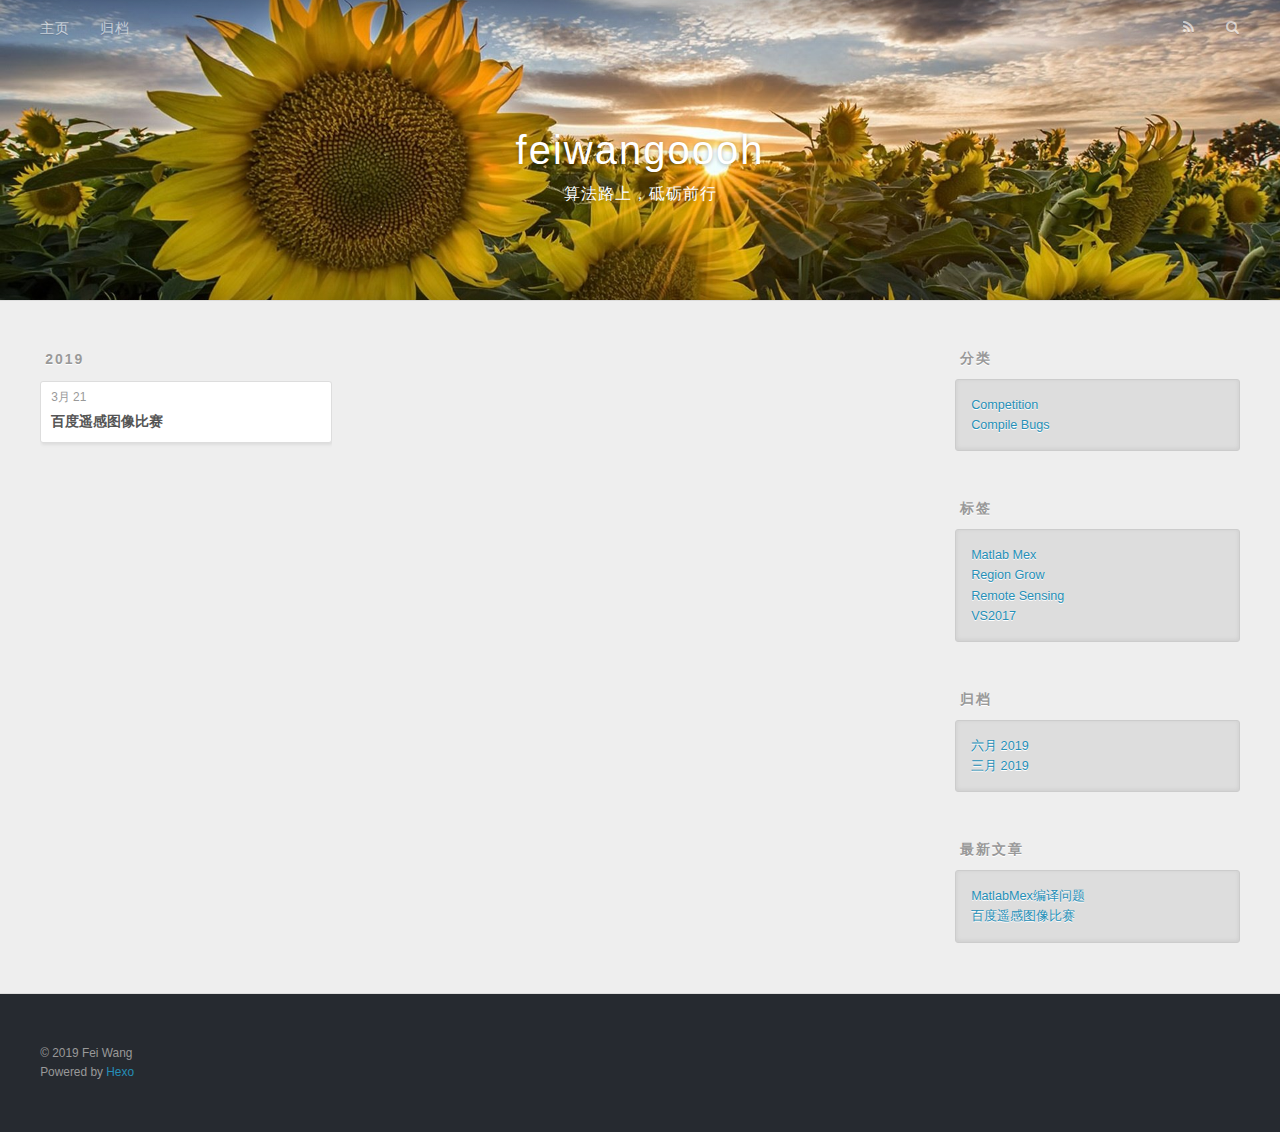
<file: tags/Remote-Sensing/index.html>
<!DOCTYPE html>
<html>
<head><meta name="generator" content="Hexo 3.8.0">
  <meta charset="utf-8">
  

  
  <title>Tag: Remote Sensing | feiwangoooh</title>
  <meta name="viewport" content="width=device-width, initial-scale=1, maximum-scale=1">
  <meta name="description" content="You are young and free. Don&apos;t stop moving.">
<meta property="og:type" content="website">
<meta property="og:title" content="feiwangoooh">
<meta property="og:url" content="http://yoursite.com/tags/Remote-Sensing/index.html">
<meta property="og:site_name" content="feiwangoooh">
<meta property="og:description" content="You are young and free. Don&apos;t stop moving.">
<meta property="og:locale" content="zh-CN">
<meta name="twitter:card" content="summary">
<meta name="twitter:title" content="feiwangoooh">
<meta name="twitter:description" content="You are young and free. Don&apos;t stop moving.">
  
    <link rel="alternate" href="/atom.xml" title="feiwangoooh" type="application/atom+xml">
  
  
    <link rel="icon" href="/favicon.png">
  
  
    <link href="//fonts.googleapis.com/css?family=Source+Code+Pro" rel="stylesheet" type="text/css">
  
  <link rel="stylesheet" href="/css/style.css">
</head>
</html>
<body>
  <div id="container">
    <div id="wrap">
      <header id="header">
  <div id="banner"></div>
  <div id="header-outer" class="outer">
    <div id="header-title" class="inner">
      <h1 id="logo-wrap">
        <a href="/" id="logo">feiwangoooh</a>
      </h1>
      
        <h2 id="subtitle-wrap">
          <a href="/" id="subtitle">算法路上，砥砺前行</a>
        </h2>
      
    </div>
    <div id="header-inner" class="inner">
      <nav id="main-nav">
        <a id="main-nav-toggle" class="nav-icon"></a>
        
          <a class="main-nav-link" href="/">主页</a>
        
          <a class="main-nav-link" href="/archives">归档</a>
        
      </nav>
      <nav id="sub-nav">
        
          <a id="nav-rss-link" class="nav-icon" href="/atom.xml" title="RSS Feed"></a>
        
        <a id="nav-search-btn" class="nav-icon" title="搜索"></a>
      </nav>
      <div id="search-form-wrap">
        <form action="//google.com/search" method="get" accept-charset="UTF-8" class="search-form"><input type="search" name="q" class="search-form-input" placeholder="Search"><button type="submit" class="search-form-submit">&#xF002;</button><input type="hidden" name="sitesearch" value="http://yoursite.com"></form>
      </div>
    </div>
  </div>
</header>
      <div class="outer">
        <section id="main">
  
  
    
    
      
      
      <section class="archives-wrap">
        <div class="archive-year-wrap">
          <a href="/archives/2019" class="archive-year">2019</a>
        </div>
        <div class="archives">
    
    <article class="archive-article archive-type-post">
  <div class="archive-article-inner">
    <header class="archive-article-header">
      <a href="/2019/03/21/remote-sensing-competition-baidu/" class="archive-article-date">
  <time datetime="2019-03-21T13:22:00.000Z" itemprop="datePublished">3月 21</time>
</a>
      
  
    <h1 itemprop="name">
      <a class="archive-article-title" href="/2019/03/21/remote-sensing-competition-baidu/">百度遥感图像比赛</a>
    </h1>
  

    </header>
  </div>
</article>
  
  
    </div></section>
  


</section>
        
          <aside id="sidebar">
  
    
  <div class="widget-wrap">
    <h3 class="widget-title">分类</h3>
    <div class="widget">
      <ul class="category-list"><li class="category-list-item"><a class="category-list-link" href="/categories/Competition/">Competition</a></li><li class="category-list-item"><a class="category-list-link" href="/categories/Compile-Bugs/">Compile Bugs</a></li></ul>
    </div>
  </div>


  
    
  <div class="widget-wrap">
    <h3 class="widget-title">标签</h3>
    <div class="widget">
      <ul class="tag-list"><li class="tag-list-item"><a class="tag-list-link" href="/tags/Matlab-Mex/">Matlab Mex</a></li><li class="tag-list-item"><a class="tag-list-link" href="/tags/Region-Grow/">Region Grow</a></li><li class="tag-list-item"><a class="tag-list-link" href="/tags/Remote-Sensing/">Remote Sensing</a></li><li class="tag-list-item"><a class="tag-list-link" href="/tags/VS2017/">VS2017</a></li></ul>
    </div>
  </div>


  
    
  <div class="widget-wrap">
    <h3 class="widget-title">归档</h3>
    <div class="widget">
      <ul class="archive-list"><li class="archive-list-item"><a class="archive-list-link" href="/archives/2019/06/">六月 2019</a></li><li class="archive-list-item"><a class="archive-list-link" href="/archives/2019/03/">三月 2019</a></li></ul>
    </div>
  </div>


  
    
  <div class="widget-wrap">
    <h3 class="widget-title">最新文章</h3>
    <div class="widget">
      <ul>
        
          <li>
            <a href="/2019/06/12/matlab-mex-problem-with-vs2017/">MatlabMex编译问题</a>
          </li>
        
          <li>
            <a href="/2019/03/21/remote-sensing-competition-baidu/">百度遥感图像比赛</a>
          </li>
        
      </ul>
    </div>
  </div>

  
</aside>
        
      </div>
      <footer id="footer">
  
  <div class="outer">
    <div id="footer-info" class="inner">
      &copy; 2019 Fei Wang<br>
      Powered by <a href="http://hexo.io/" target="_blank">Hexo</a>
    </div>
  </div>
</footer>
    </div>
    <nav id="mobile-nav">
  
    <a href="/" class="mobile-nav-link">主页</a>
  
    <a href="/archives" class="mobile-nav-link">归档</a>
  
</nav>
    

<script src="//ajax.googleapis.com/ajax/libs/jquery/2.0.3/jquery.min.js"></script>


  <link rel="stylesheet" href="/fancybox/jquery.fancybox.css">
  <script src="/fancybox/jquery.fancybox.pack.js"></script>


<script src="/js/script.js"></script>



  </div>
</body>
</html>
</file>
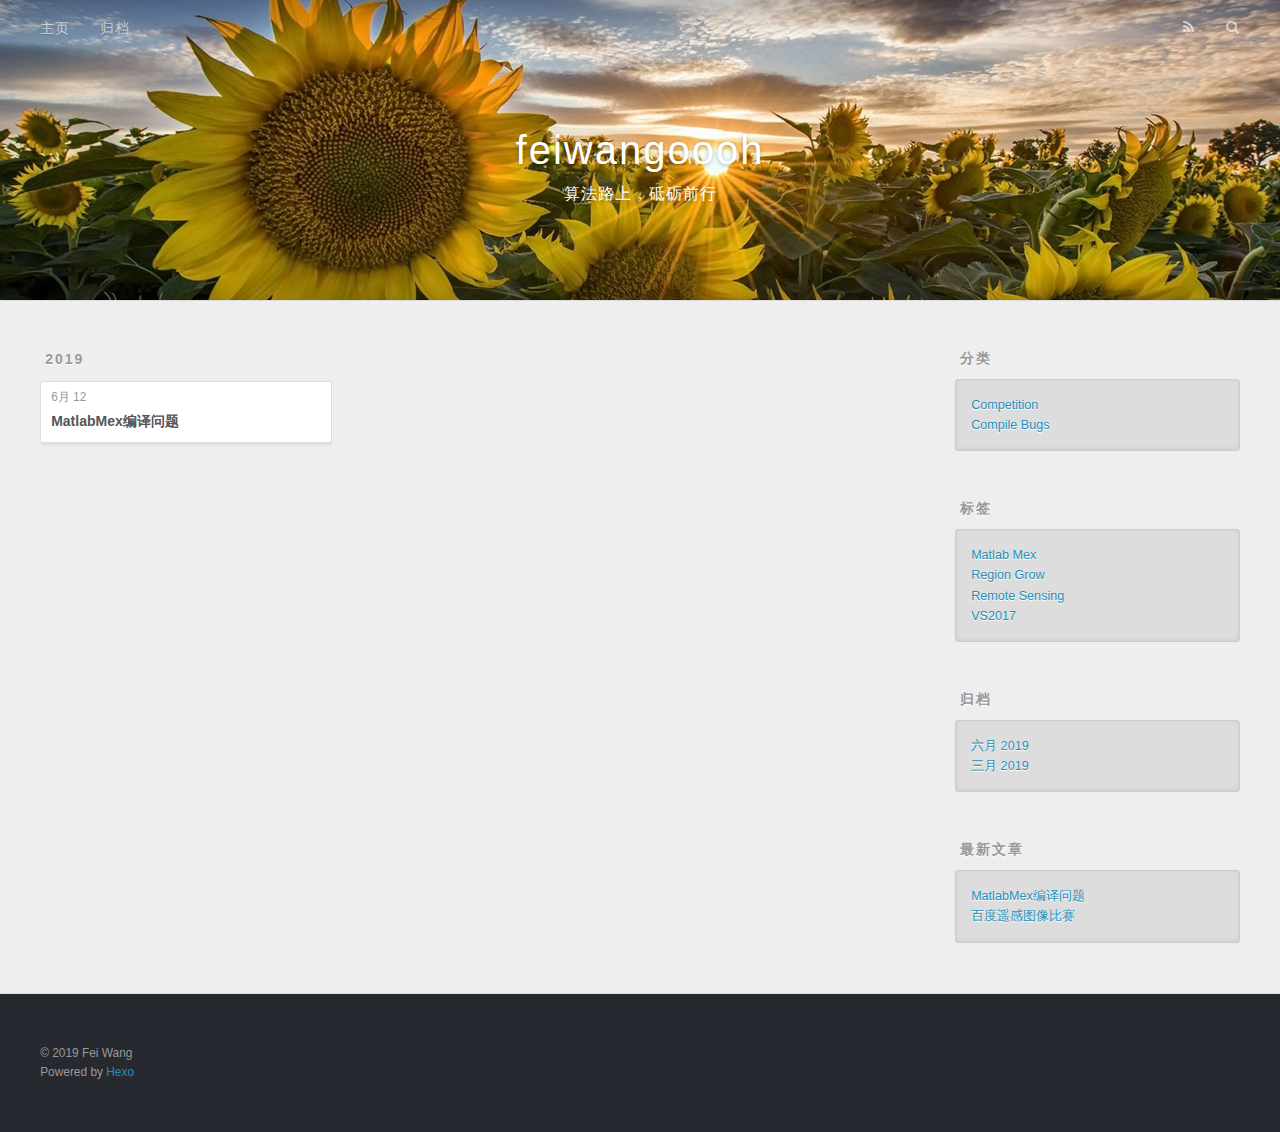
<file: tags/VS2017/index.html>
<!DOCTYPE html>
<html>
<head><meta name="generator" content="Hexo 3.8.0">
  <meta charset="utf-8">
  

  
  <title>Tag: VS2017 | feiwangoooh</title>
  <meta name="viewport" content="width=device-width, initial-scale=1, maximum-scale=1">
  <meta name="description" content="You are young and free. Don&apos;t stop moving.">
<meta property="og:type" content="website">
<meta property="og:title" content="feiwangoooh">
<meta property="og:url" content="http://yoursite.com/tags/VS2017/index.html">
<meta property="og:site_name" content="feiwangoooh">
<meta property="og:description" content="You are young and free. Don&apos;t stop moving.">
<meta property="og:locale" content="zh-CN">
<meta name="twitter:card" content="summary">
<meta name="twitter:title" content="feiwangoooh">
<meta name="twitter:description" content="You are young and free. Don&apos;t stop moving.">
  
    <link rel="alternate" href="/atom.xml" title="feiwangoooh" type="application/atom+xml">
  
  
    <link rel="icon" href="/favicon.png">
  
  
    <link href="//fonts.googleapis.com/css?family=Source+Code+Pro" rel="stylesheet" type="text/css">
  
  <link rel="stylesheet" href="/css/style.css">
</head>
</html>
<body>
  <div id="container">
    <div id="wrap">
      <header id="header">
  <div id="banner"></div>
  <div id="header-outer" class="outer">
    <div id="header-title" class="inner">
      <h1 id="logo-wrap">
        <a href="/" id="logo">feiwangoooh</a>
      </h1>
      
        <h2 id="subtitle-wrap">
          <a href="/" id="subtitle">算法路上，砥砺前行</a>
        </h2>
      
    </div>
    <div id="header-inner" class="inner">
      <nav id="main-nav">
        <a id="main-nav-toggle" class="nav-icon"></a>
        
          <a class="main-nav-link" href="/">主页</a>
        
          <a class="main-nav-link" href="/archives">归档</a>
        
      </nav>
      <nav id="sub-nav">
        
          <a id="nav-rss-link" class="nav-icon" href="/atom.xml" title="RSS Feed"></a>
        
        <a id="nav-search-btn" class="nav-icon" title="搜索"></a>
      </nav>
      <div id="search-form-wrap">
        <form action="//google.com/search" method="get" accept-charset="UTF-8" class="search-form"><input type="search" name="q" class="search-form-input" placeholder="Search"><button type="submit" class="search-form-submit">&#xF002;</button><input type="hidden" name="sitesearch" value="http://yoursite.com"></form>
      </div>
    </div>
  </div>
</header>
      <div class="outer">
        <section id="main">
  
  
    
    
      
      
      <section class="archives-wrap">
        <div class="archive-year-wrap">
          <a href="/archives/2019" class="archive-year">2019</a>
        </div>
        <div class="archives">
    
    <article class="archive-article archive-type-post">
  <div class="archive-article-inner">
    <header class="archive-article-header">
      <a href="/2019/06/12/matlab-mex-problem-with-vs2017/" class="archive-article-date">
  <time datetime="2019-06-12T01:55:00.000Z" itemprop="datePublished">6月 12</time>
</a>
      
  
    <h1 itemprop="name">
      <a class="archive-article-title" href="/2019/06/12/matlab-mex-problem-with-vs2017/">MatlabMex编译问题</a>
    </h1>
  

    </header>
  </div>
</article>
  
  
    </div></section>
  


</section>
        
          <aside id="sidebar">
  
    
  <div class="widget-wrap">
    <h3 class="widget-title">分类</h3>
    <div class="widget">
      <ul class="category-list"><li class="category-list-item"><a class="category-list-link" href="/categories/Competition/">Competition</a></li><li class="category-list-item"><a class="category-list-link" href="/categories/Compile-Bugs/">Compile Bugs</a></li></ul>
    </div>
  </div>


  
    
  <div class="widget-wrap">
    <h3 class="widget-title">标签</h3>
    <div class="widget">
      <ul class="tag-list"><li class="tag-list-item"><a class="tag-list-link" href="/tags/Matlab-Mex/">Matlab Mex</a></li><li class="tag-list-item"><a class="tag-list-link" href="/tags/Region-Grow/">Region Grow</a></li><li class="tag-list-item"><a class="tag-list-link" href="/tags/Remote-Sensing/">Remote Sensing</a></li><li class="tag-list-item"><a class="tag-list-link" href="/tags/VS2017/">VS2017</a></li></ul>
    </div>
  </div>


  
    
  <div class="widget-wrap">
    <h3 class="widget-title">归档</h3>
    <div class="widget">
      <ul class="archive-list"><li class="archive-list-item"><a class="archive-list-link" href="/archives/2019/06/">六月 2019</a></li><li class="archive-list-item"><a class="archive-list-link" href="/archives/2019/03/">三月 2019</a></li></ul>
    </div>
  </div>


  
    
  <div class="widget-wrap">
    <h3 class="widget-title">最新文章</h3>
    <div class="widget">
      <ul>
        
          <li>
            <a href="/2019/06/12/matlab-mex-problem-with-vs2017/">MatlabMex编译问题</a>
          </li>
        
          <li>
            <a href="/2019/03/21/remote-sensing-competition-baidu/">百度遥感图像比赛</a>
          </li>
        
      </ul>
    </div>
  </div>

  
</aside>
        
      </div>
      <footer id="footer">
  
  <div class="outer">
    <div id="footer-info" class="inner">
      &copy; 2019 Fei Wang<br>
      Powered by <a href="http://hexo.io/" target="_blank">Hexo</a>
    </div>
  </div>
</footer>
    </div>
    <nav id="mobile-nav">
  
    <a href="/" class="mobile-nav-link">主页</a>
  
    <a href="/archives" class="mobile-nav-link">归档</a>
  
</nav>
    

<script src="//ajax.googleapis.com/ajax/libs/jquery/2.0.3/jquery.min.js"></script>


  <link rel="stylesheet" href="/fancybox/jquery.fancybox.css">
  <script src="/fancybox/jquery.fancybox.pack.js"></script>


<script src="/js/script.js"></script>



  </div>
</body>
</html>
</file>
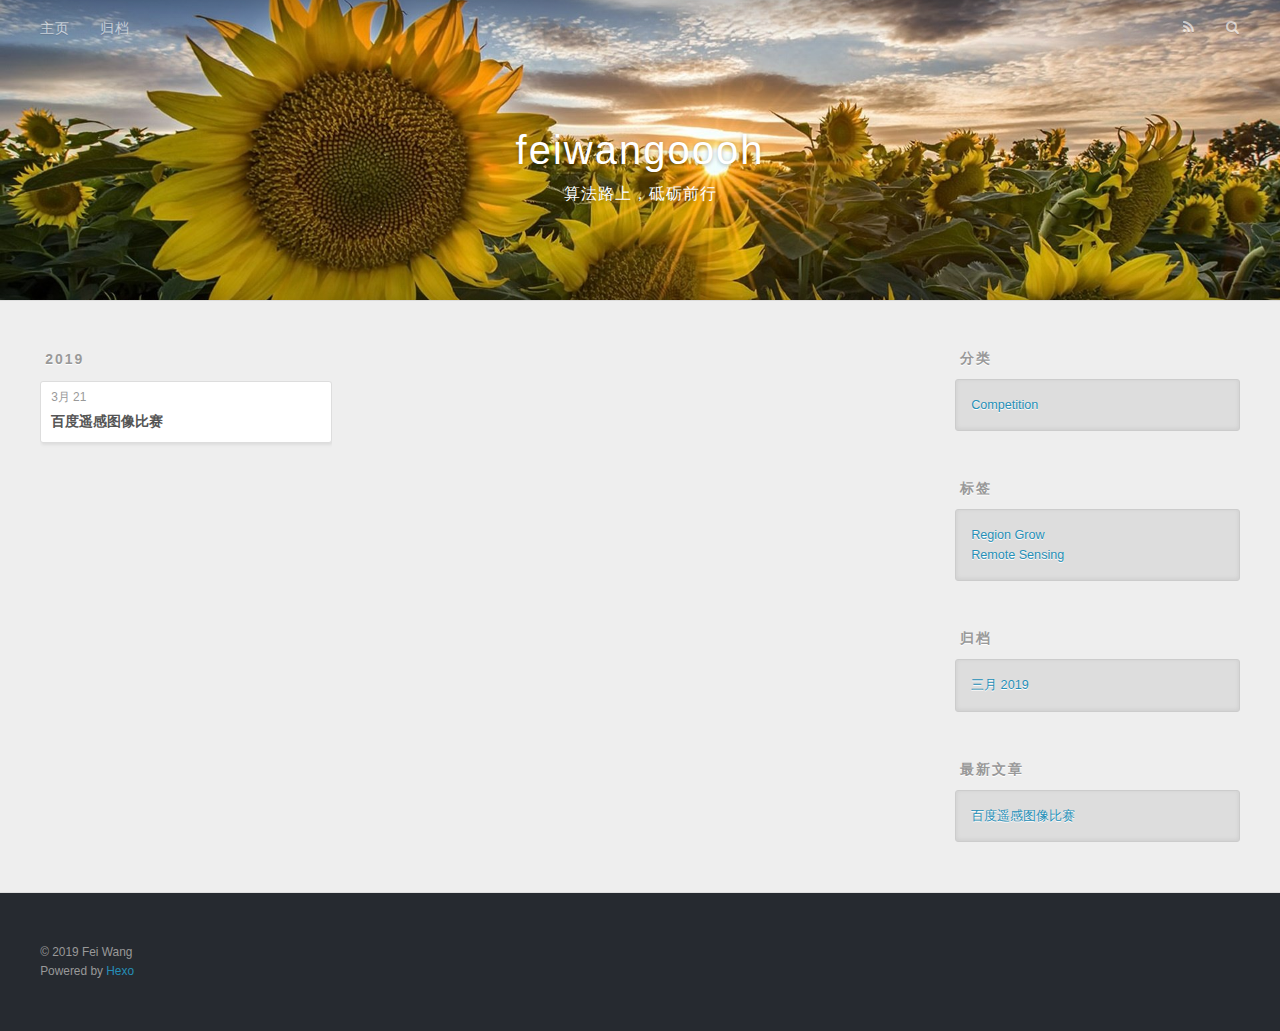
<file: archives/2019/03/index.html>
<!DOCTYPE html>
<html>
<head><meta name="generator" content="Hexo 3.8.0">
  <meta charset="utf-8">
  

  
  <title>归档: 2019/3 | feiwangoooh</title>
  <meta name="viewport" content="width=device-width, initial-scale=1, maximum-scale=1">
  <meta name="description" content="You are young and free. Don&apos;t stop moving.">
<meta property="og:type" content="website">
<meta property="og:title" content="feiwangoooh">
<meta property="og:url" content="http://yoursite.com/archives/2019/03/index.html">
<meta property="og:site_name" content="feiwangoooh">
<meta property="og:description" content="You are young and free. Don&apos;t stop moving.">
<meta property="og:locale" content="zh-CN">
<meta name="twitter:card" content="summary">
<meta name="twitter:title" content="feiwangoooh">
<meta name="twitter:description" content="You are young and free. Don&apos;t stop moving.">
  
    <link rel="alternate" href="/atom.xml" title="feiwangoooh" type="application/atom+xml">
  
  
    <link rel="icon" href="/favicon.png">
  
  
    <link href="//fonts.googleapis.com/css?family=Source+Code+Pro" rel="stylesheet" type="text/css">
  
  <link rel="stylesheet" href="/css/style.css">
</head>
</html>
<body>
  <div id="container">
    <div id="wrap">
      <header id="header">
  <div id="banner"></div>
  <div id="header-outer" class="outer">
    <div id="header-title" class="inner">
      <h1 id="logo-wrap">
        <a href="/" id="logo">feiwangoooh</a>
      </h1>
      
        <h2 id="subtitle-wrap">
          <a href="/" id="subtitle">算法路上，砥砺前行</a>
        </h2>
      
    </div>
    <div id="header-inner" class="inner">
      <nav id="main-nav">
        <a id="main-nav-toggle" class="nav-icon"></a>
        
          <a class="main-nav-link" href="/">主页</a>
        
          <a class="main-nav-link" href="/archives">归档</a>
        
      </nav>
      <nav id="sub-nav">
        
          <a id="nav-rss-link" class="nav-icon" href="/atom.xml" title="RSS Feed"></a>
        
        <a id="nav-search-btn" class="nav-icon" title="搜索"></a>
      </nav>
      <div id="search-form-wrap">
        <form action="//google.com/search" method="get" accept-charset="UTF-8" class="search-form"><input type="search" name="q" class="search-form-input" placeholder="Search"><button type="submit" class="search-form-submit">&#xF002;</button><input type="hidden" name="sitesearch" value="http://yoursite.com"></form>
      </div>
    </div>
  </div>
</header>
      <div class="outer">
        <section id="main">
  
  
    
    
      
      
      <section class="archives-wrap">
        <div class="archive-year-wrap">
          <a href="/archives/2019" class="archive-year">2019</a>
        </div>
        <div class="archives">
    
    <article class="archive-article archive-type-post">
  <div class="archive-article-inner">
    <header class="archive-article-header">
      <a href="/2019/03/21/remote-sensing-competition-baidu/" class="archive-article-date">
  <time datetime="2019-03-21T13:22:00.000Z" itemprop="datePublished">3月 21</time>
</a>
      
  
    <h1 itemprop="name">
      <a class="archive-article-title" href="/2019/03/21/remote-sensing-competition-baidu/">百度遥感图像比赛</a>
    </h1>
  

    </header>
  </div>
</article>
  
  
    </div></section>
  


</section>
        
          <aside id="sidebar">
  
    
  <div class="widget-wrap">
    <h3 class="widget-title">分类</h3>
    <div class="widget">
      <ul class="category-list"><li class="category-list-item"><a class="category-list-link" href="/categories/Competition/">Competition</a></li></ul>
    </div>
  </div>


  
    
  <div class="widget-wrap">
    <h3 class="widget-title">标签</h3>
    <div class="widget">
      <ul class="tag-list"><li class="tag-list-item"><a class="tag-list-link" href="/tags/Region-Grow/">Region Grow</a></li><li class="tag-list-item"><a class="tag-list-link" href="/tags/Remote-Sensing/">Remote Sensing</a></li></ul>
    </div>
  </div>


  
    
  <div class="widget-wrap">
    <h3 class="widget-title">归档</h3>
    <div class="widget">
      <ul class="archive-list"><li class="archive-list-item"><a class="archive-list-link" href="/archives/2019/03/">三月 2019</a></li></ul>
    </div>
  </div>


  
    
  <div class="widget-wrap">
    <h3 class="widget-title">最新文章</h3>
    <div class="widget">
      <ul>
        
          <li>
            <a href="/2019/03/21/remote-sensing-competition-baidu/">百度遥感图像比赛</a>
          </li>
        
      </ul>
    </div>
  </div>

  
</aside>
        
      </div>
      <footer id="footer">
  
  <div class="outer">
    <div id="footer-info" class="inner">
      &copy; 2019 Fei Wang<br>
      Powered by <a href="http://hexo.io/" target="_blank">Hexo</a>
    </div>
  </div>
</footer>
    </div>
    <nav id="mobile-nav">
  
    <a href="/" class="mobile-nav-link">主页</a>
  
    <a href="/archives" class="mobile-nav-link">归档</a>
  
</nav>
    

<script src="//ajax.googleapis.com/ajax/libs/jquery/2.0.3/jquery.min.js"></script>


  <link rel="stylesheet" href="/fancybox/jquery.fancybox.css">
  <script src="/fancybox/jquery.fancybox.pack.js"></script>


<script src="/js/script.js"></script>



  </div>
</body>
</html>
</file>
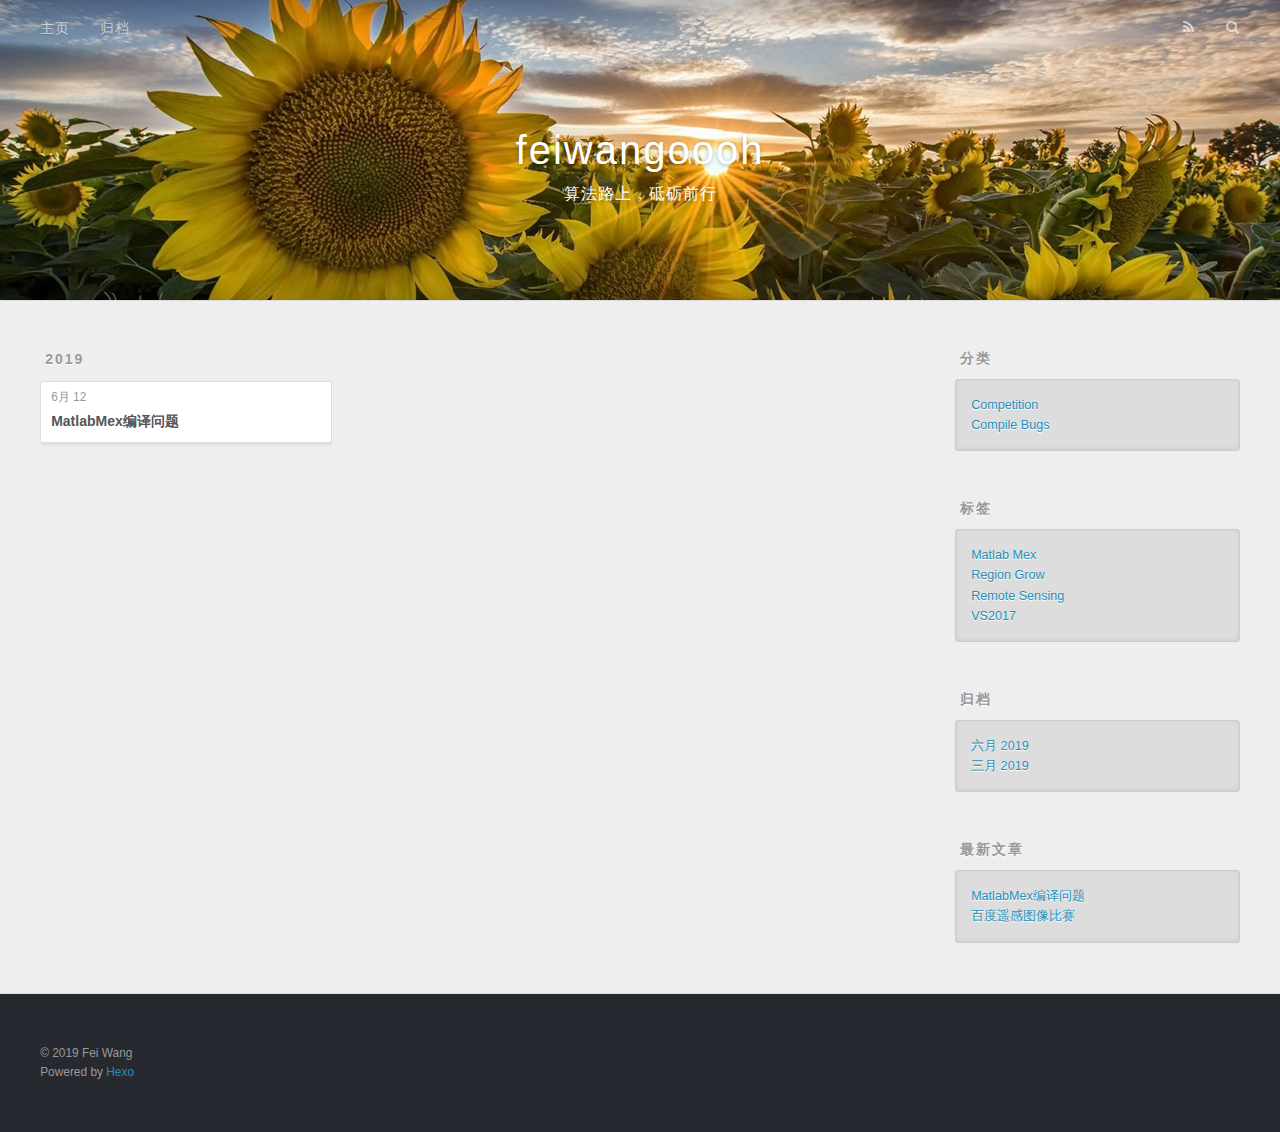
<file: archives/2019/06/index.html>
<!DOCTYPE html>
<html>
<head><meta name="generator" content="Hexo 3.8.0">
  <meta charset="utf-8">
  

  
  <title>归档: 2019/6 | feiwangoooh</title>
  <meta name="viewport" content="width=device-width, initial-scale=1, maximum-scale=1">
  <meta name="description" content="You are young and free. Don&apos;t stop moving.">
<meta property="og:type" content="website">
<meta property="og:title" content="feiwangoooh">
<meta property="og:url" content="http://yoursite.com/archives/2019/06/index.html">
<meta property="og:site_name" content="feiwangoooh">
<meta property="og:description" content="You are young and free. Don&apos;t stop moving.">
<meta property="og:locale" content="zh-CN">
<meta name="twitter:card" content="summary">
<meta name="twitter:title" content="feiwangoooh">
<meta name="twitter:description" content="You are young and free. Don&apos;t stop moving.">
  
    <link rel="alternate" href="/atom.xml" title="feiwangoooh" type="application/atom+xml">
  
  
    <link rel="icon" href="/favicon.png">
  
  
    <link href="//fonts.googleapis.com/css?family=Source+Code+Pro" rel="stylesheet" type="text/css">
  
  <link rel="stylesheet" href="/css/style.css">
</head>
</html>
<body>
  <div id="container">
    <div id="wrap">
      <header id="header">
  <div id="banner"></div>
  <div id="header-outer" class="outer">
    <div id="header-title" class="inner">
      <h1 id="logo-wrap">
        <a href="/" id="logo">feiwangoooh</a>
      </h1>
      
        <h2 id="subtitle-wrap">
          <a href="/" id="subtitle">算法路上，砥砺前行</a>
        </h2>
      
    </div>
    <div id="header-inner" class="inner">
      <nav id="main-nav">
        <a id="main-nav-toggle" class="nav-icon"></a>
        
          <a class="main-nav-link" href="/">主页</a>
        
          <a class="main-nav-link" href="/archives">归档</a>
        
      </nav>
      <nav id="sub-nav">
        
          <a id="nav-rss-link" class="nav-icon" href="/atom.xml" title="RSS Feed"></a>
        
        <a id="nav-search-btn" class="nav-icon" title="搜索"></a>
      </nav>
      <div id="search-form-wrap">
        <form action="//google.com/search" method="get" accept-charset="UTF-8" class="search-form"><input type="search" name="q" class="search-form-input" placeholder="Search"><button type="submit" class="search-form-submit">&#xF002;</button><input type="hidden" name="sitesearch" value="http://yoursite.com"></form>
      </div>
    </div>
  </div>
</header>
      <div class="outer">
        <section id="main">
  
  
    
    
      
      
      <section class="archives-wrap">
        <div class="archive-year-wrap">
          <a href="/archives/2019" class="archive-year">2019</a>
        </div>
        <div class="archives">
    
    <article class="archive-article archive-type-post">
  <div class="archive-article-inner">
    <header class="archive-article-header">
      <a href="/2019/06/12/matlab-mex-problem-with-vs2017/" class="archive-article-date">
  <time datetime="2019-06-12T01:55:00.000Z" itemprop="datePublished">6月 12</time>
</a>
      
  
    <h1 itemprop="name">
      <a class="archive-article-title" href="/2019/06/12/matlab-mex-problem-with-vs2017/">MatlabMex编译问题</a>
    </h1>
  

    </header>
  </div>
</article>
  
  
    </div></section>
  


</section>
        
          <aside id="sidebar">
  
    
  <div class="widget-wrap">
    <h3 class="widget-title">分类</h3>
    <div class="widget">
      <ul class="category-list"><li class="category-list-item"><a class="category-list-link" href="/categories/Competition/">Competition</a></li><li class="category-list-item"><a class="category-list-link" href="/categories/Compile-Bugs/">Compile Bugs</a></li></ul>
    </div>
  </div>


  
    
  <div class="widget-wrap">
    <h3 class="widget-title">标签</h3>
    <div class="widget">
      <ul class="tag-list"><li class="tag-list-item"><a class="tag-list-link" href="/tags/Matlab-Mex/">Matlab Mex</a></li><li class="tag-list-item"><a class="tag-list-link" href="/tags/Region-Grow/">Region Grow</a></li><li class="tag-list-item"><a class="tag-list-link" href="/tags/Remote-Sensing/">Remote Sensing</a></li><li class="tag-list-item"><a class="tag-list-link" href="/tags/VS2017/">VS2017</a></li></ul>
    </div>
  </div>


  
    
  <div class="widget-wrap">
    <h3 class="widget-title">归档</h3>
    <div class="widget">
      <ul class="archive-list"><li class="archive-list-item"><a class="archive-list-link" href="/archives/2019/06/">六月 2019</a></li><li class="archive-list-item"><a class="archive-list-link" href="/archives/2019/03/">三月 2019</a></li></ul>
    </div>
  </div>


  
    
  <div class="widget-wrap">
    <h3 class="widget-title">最新文章</h3>
    <div class="widget">
      <ul>
        
          <li>
            <a href="/2019/06/12/matlab-mex-problem-with-vs2017/">MatlabMex编译问题</a>
          </li>
        
          <li>
            <a href="/2019/03/21/remote-sensing-competition-baidu/">百度遥感图像比赛</a>
          </li>
        
      </ul>
    </div>
  </div>

  
</aside>
        
      </div>
      <footer id="footer">
  
  <div class="outer">
    <div id="footer-info" class="inner">
      &copy; 2019 Fei Wang<br>
      Powered by <a href="http://hexo.io/" target="_blank">Hexo</a>
    </div>
  </div>
</footer>
    </div>
    <nav id="mobile-nav">
  
    <a href="/" class="mobile-nav-link">主页</a>
  
    <a href="/archives" class="mobile-nav-link">归档</a>
  
</nav>
    

<script src="//ajax.googleapis.com/ajax/libs/jquery/2.0.3/jquery.min.js"></script>


  <link rel="stylesheet" href="/fancybox/jquery.fancybox.css">
  <script src="/fancybox/jquery.fancybox.pack.js"></script>


<script src="/js/script.js"></script>



  </div>
</body>
</html>
</file>
<file: css/style.css>
body {
  width: 100%;
}
body:before,
body:after {
  content: "";
  display: table;
}
body:after {
  clear: both;
}
html,
body,
div,
span,
applet,
object,
iframe,
h1,
h2,
h3,
h4,
h5,
h6,
p,
blockquote,
pre,
a,
abbr,
acronym,
address,
big,
cite,
code,
del,
dfn,
em,
img,
ins,
kbd,
q,
s,
samp,
small,
strike,
strong,
sub,
sup,
tt,
var,
dl,
dt,
dd,
ol,
ul,
li,
fieldset,
form,
label,
legend,
table,
caption,
tbody,
tfoot,
thead,
tr,
th,
td {
  margin: 0;
  padding: 0;
  border: 0;
  outline: 0;
  font-weight: inherit;
  font-style: inherit;
  font-family: inherit;
  font-size: 100%;
  vertical-align: baseline;
}
body {
  line-height: 1;
  color: #000;
  background: #fff;
}
ol,
ul {
  list-style: none;
}
table {
  border-collapse: separate;
  border-spacing: 0;
  vertical-align: middle;
}
caption,
th,
td {
  text-align: left;
  font-weight: normal;
  vertical-align: middle;
}
a img {
  border: none;
}
input,
button {
  margin: 0;
  padding: 0;
}
input::-moz-focus-inner,
button::-moz-focus-inner {
  border: 0;
  padding: 0;
}
@font-face {
  font-family: FontAwesome;
  font-style: normal;
  font-weight: normal;
  src: url("fonts/fontawesome-webfont.eot?v=#4.0.3");
  src: url("fonts/fontawesome-webfont.eot?#iefix&v=#4.0.3") format("embedded-opentype"), url("fonts/fontawesome-webfont.woff?v=#4.0.3") format("woff"), url("fonts/fontawesome-webfont.ttf?v=#4.0.3") format("truetype"), url("fonts/fontawesome-webfont.svg#fontawesomeregular?v=#4.0.3") format("svg");
}
html,
body,
#container {
  height: 100%;
}
body {
  background: #eee;
  font: 14px -apple-system, BlinkMacSystemFont, "Segoe UI", "Roboto", "Oxygen", "Ubuntu", "Cantarell", "Fira Sans", "Droid Sans", "Helvetica Neue", sans-serif;
  -webkit-text-size-adjust: 100%;
}
.outer {
  max-width: 1220px;
  margin: 0 auto;
  padding: 0 20px;
}
.outer:before,
.outer:after {
  content: "";
  display: table;
}
.outer:after {
  clear: both;
}
.inner {
  display: inline;
  float: left;
  width: 98.33333333333333%;
  margin: 0 0.833333333333333%;
}
.left,
.alignleft {
  float: left;
}
.right,
.alignright {
  float: right;
}
.clear {
  clear: both;
}
#container {
  position: relative;
}
.mobile-nav-on {
  overflow: hidden;
}
#wrap {
  height: 100%;
  width: 100%;
  position: absolute;
  top: 0;
  left: 0;
  -webkit-transition: 0.2s ease-out;
  -moz-transition: 0.2s ease-out;
  -ms-transition: 0.2s ease-out;
  transition: 0.2s ease-out;
  z-index: 1;
  background: #eee;
}
.mobile-nav-on #wrap {
  left: 280px;
}
@media screen and (min-width: 768px) {
  #main {
    display: inline;
    float: left;
    width: 73.33333333333333%;
    margin: 0 0.833333333333333%;
  }
}
.article-date,
.article-category-link,
.archive-year,
.widget-title {
  text-decoration: none;
  text-transform: uppercase;
  letter-spacing: 2px;
  color: #999;
  margin-bottom: 1em;
  margin-left: 5px;
  line-height: 1em;
  text-shadow: 0 1px #fff;
  font-weight: bold;
}
.article-inner,
.archive-article-inner {
  background: #fff;
  -webkit-box-shadow: 1px 2px 3px #ddd;
  box-shadow: 1px 2px 3px #ddd;
  border: 1px solid #ddd;
  border-radius: 3px;
}
.article-entry h1,
.widget h1 {
  font-size: 2em;
}
.article-entry h2,
.widget h2 {
  font-size: 1.5em;
}
.article-entry h3,
.widget h3 {
  font-size: 1.3em;
}
.article-entry h4,
.widget h4 {
  font-size: 1.2em;
}
.article-entry h5,
.widget h5 {
  font-size: 1em;
}
.article-entry h6,
.widget h6 {
  font-size: 1em;
  color: #999;
}
.article-entry hr,
.widget hr {
  border: 1px dashed #ddd;
}
.article-entry strong,
.widget strong {
  font-weight: bold;
}
.article-entry em,
.widget em,
.article-entry cite,
.widget cite {
  font-style: italic;
}
.article-entry sup,
.widget sup,
.article-entry sub,
.widget sub {
  font-size: 0.75em;
  line-height: 0;
  position: relative;
  vertical-align: baseline;
}
.article-entry sup,
.widget sup {
  top: -0.5em;
}
.article-entry sub,
.widget sub {
  bottom: -0.2em;
}
.article-entry small,
.widget small {
  font-size: 0.85em;
}
.article-entry acronym,
.widget acronym,
.article-entry abbr,
.widget abbr {
  border-bottom: 1px dotted;
}
.article-entry ul,
.widget ul,
.article-entry ol,
.widget ol,
.article-entry dl,
.widget dl {
  margin: 0 20px;
  line-height: 1.6em;
}
.article-entry ul ul,
.widget ul ul,
.article-entry ol ul,
.widget ol ul,
.article-entry ul ol,
.widget ul ol,
.article-entry ol ol,
.widget ol ol {
  margin-top: 0;
  margin-bottom: 0;
}
.article-entry ul,
.widget ul {
  list-style: disc;
}
.article-entry ol,
.widget ol {
  list-style: decimal;
}
.article-entry dt,
.widget dt {
  font-weight: bold;
}
#header {
  height: 300px;
  position: relative;
  border-bottom: 1px solid #ddd;
}
#header:before,
#header:after {
  content: "";
  position: absolute;
  left: 0;
  right: 0;
  height: 40px;
}
#header:before {
  top: 0;
  background: -webkit-linear-gradient(rgba(0,0,0,0.2), transparent);
  background: -moz-linear-gradient(rgba(0,0,0,0.2), transparent);
  background: -ms-linear-gradient(rgba(0,0,0,0.2), transparent);
  background: linear-gradient(rgba(0,0,0,0.2), transparent);
}
#header:after {
  bottom: 0;
  background: -webkit-linear-gradient(transparent, rgba(0,0,0,0.2));
  background: -moz-linear-gradient(transparent, rgba(0,0,0,0.2));
  background: -ms-linear-gradient(transparent, rgba(0,0,0,0.2));
  background: linear-gradient(transparent, rgba(0,0,0,0.2));
}
#header-outer {
  height: 100%;
  position: relative;
}
#header-inner {
  position: relative;
  overflow: hidden;
}
#banner {
  position: absolute;
  top: 0;
  left: 0;
  width: 100%;
  height: 100%;
  background: url("images/sunflower.jpg") center #000;
  -webkit-background-size: cover;
  -moz-background-size: cover;
  background-size: cover;
  z-index: -1;
}
#header-title {
  text-align: center;
  height: 40px;
  position: absolute;
  top: 50%;
  left: 0;
  margin-top: -20px;
}
#logo,
#subtitle {
  text-decoration: none;
  color: #fff;
  font-weight: 300;
  text-shadow: 0 1px 4px rgba(0,0,0,0.3);
}
#logo {
  font-size: 40px;
  line-height: 40px;
  letter-spacing: 2px;
}
#subtitle {
  font-size: 16px;
  line-height: 16px;
  letter-spacing: 1px;
}
#subtitle-wrap {
  margin-top: 16px;
}
#main-nav {
  float: left;
  margin-left: -15px;
}
.nav-icon,
.main-nav-link {
  float: left;
  color: #fff;
  opacity: 0.6;
  text-decoration: none;
  text-shadow: 0 1px rgba(0,0,0,0.2);
  -webkit-transition: opacity 0.2s;
  -moz-transition: opacity 0.2s;
  -ms-transition: opacity 0.2s;
  transition: opacity 0.2s;
  display: block;
  padding: 20px 15px;
}
.nav-icon:hover,
.main-nav-link:hover {
  opacity: 1;
}
.nav-icon {
  font-family: FontAwesome;
  text-align: center;
  font-size: 14px;
  width: 14px;
  height: 14px;
  padding: 20px 15px;
  position: relative;
  cursor: pointer;
}
.main-nav-link {
  font-weight: 300;
  letter-spacing: 1px;
}
@media screen and (max-width: 479px) {
  .main-nav-link {
    display: none;
  }
}
#main-nav-toggle {
  display: none;
}
#main-nav-toggle:before {
  content: "\f0c9";
}
@media screen and (max-width: 479px) {
  #main-nav-toggle {
    display: block;
  }
}
#sub-nav {
  float: right;
  margin-right: -15px;
}
#nav-rss-link:before {
  content: "\f09e";
}
#nav-search-btn:before {
  content: "\f002";
}
#search-form-wrap {
  position: absolute;
  top: 15px;
  width: 150px;
  height: 30px;
  right: -150px;
  opacity: 0;
  -webkit-transition: 0.2s ease-out;
  -moz-transition: 0.2s ease-out;
  -ms-transition: 0.2s ease-out;
  transition: 0.2s ease-out;
}
#search-form-wrap.on {
  opacity: 1;
  right: 0;
}
@media screen and (max-width: 479px) {
  #search-form-wrap {
    width: 100%;
    right: -100%;
  }
}
.search-form {
  position: absolute;
  top: 0;
  left: 0;
  right: 0;
  background: #fff;
  padding: 5px 15px;
  border-radius: 15px;
  -webkit-box-shadow: 0 0 10px rgba(0,0,0,0.3);
  box-shadow: 0 0 10px rgba(0,0,0,0.3);
}
.search-form-input {
  border: none;
  background: none;
  color: #555;
  width: 100%;
  font: 13px -apple-system, BlinkMacSystemFont, "Segoe UI", "Roboto", "Oxygen", "Ubuntu", "Cantarell", "Fira Sans", "Droid Sans", "Helvetica Neue", sans-serif;
  outline: none;
}
.search-form-input::-webkit-search-results-decoration,
.search-form-input::-webkit-search-cancel-button {
  -webkit-appearance: none;
}
.search-form-submit {
  position: absolute;
  top: 50%;
  right: 10px;
  margin-top: -7px;
  font: 13px FontAwesome;
  border: none;
  background: none;
  color: #bbb;
  cursor: pointer;
}
.search-form-submit:hover,
.search-form-submit:focus {
  color: #777;
}
.article {
  margin: 50px 0;
}
.article-inner {
  overflow: hidden;
}
.article-meta:before,
.article-meta:after {
  content: "";
  display: table;
}
.article-meta:after {
  clear: both;
}
.article-date {
  float: left;
}
.article-category {
  float: left;
  line-height: 1em;
  color: #ccc;
  text-shadow: 0 1px #fff;
  margin-left: 8px;
}
.article-category:before {
  content: "\2022";
}
.article-category-link {
  margin: 0 12px 1em;
}
.article-header {
  padding: 20px 20px 0;
}
.article-title {
  text-decoration: none;
  font-size: 2em;
  font-weight: bold;
  color: #555;
  line-height: 1.1em;
  -webkit-transition: color 0.2s;
  -moz-transition: color 0.2s;
  -ms-transition: color 0.2s;
  transition: color 0.2s;
}
a.article-title:hover {
  color: #258fb8;
}
.article-entry {
  color: #555;
  padding: 0 20px;
}
.article-entry:before,
.article-entry:after {
  content: "";
  display: table;
}
.article-entry:after {
  clear: both;
}
.article-entry p,
.article-entry table {
  line-height: 1.6em;
  margin: 1.6em 0;
}
.article-entry h1,
.article-entry h2,
.article-entry h3,
.article-entry h4,
.article-entry h5,
.article-entry h6 {
  font-weight: bold;
}
.article-entry h1,
.article-entry h2,
.article-entry h3,
.article-entry h4,
.article-entry h5,
.article-entry h6 {
  line-height: 1.1em;
  margin: 1.1em 0;
}
.article-entry a {
  color: #258fb8;
  text-decoration: none;
}
.article-entry a:hover {
  text-decoration: underline;
}
.article-entry ul,
.article-entry ol,
.article-entry dl {
  margin-top: 1.6em;
  margin-bottom: 1.6em;
}
.article-entry img,
.article-entry video {
  max-width: 100%;
  height: auto;
  display: block;
  margin: auto;
}
.article-entry iframe {
  border: none;
}
.article-entry table {
  width: 100%;
  border-collapse: collapse;
  border-spacing: 0;
}
.article-entry th {
  font-weight: bold;
  border-bottom: 3px solid #ddd;
  padding-bottom: 0.5em;
}
.article-entry td {
  border-bottom: 1px solid #ddd;
  padding: 10px 0;
}
.article-entry blockquote {
  font-family: Georgia, "Times New Roman", serif;
  font-size: 1.4em;
  margin: 1.6em 20px;
  text-align: center;
}
.article-entry blockquote footer {
  font-size: 14px;
  margin: 1.6em 0;
  font-family: -apple-system, BlinkMacSystemFont, "Segoe UI", "Roboto", "Oxygen", "Ubuntu", "Cantarell", "Fira Sans", "Droid Sans", "Helvetica Neue", sans-serif;
}
.article-entry blockquote footer cite:before {
  content: "—";
  padding: 0 0.5em;
}
.article-entry .pullquote {
  text-align: left;
  width: 45%;
  margin: 0;
}
.article-entry .pullquote.left {
  margin-left: 0.5em;
  margin-right: 1em;
}
.article-entry .pullquote.right {
  margin-right: 0.5em;
  margin-left: 1em;
}
.article-entry .caption {
  color: #999;
  display: block;
  font-size: 0.9em;
  margin-top: 0.5em;
  position: relative;
  text-align: center;
}
.article-entry .video-container {
  position: relative;
  padding-top: 56.25%;
  height: 0;
  overflow: hidden;
}
.article-entry .video-container iframe,
.article-entry .video-container object,
.article-entry .video-container embed {
  position: absolute;
  top: 0;
  left: 0;
  width: 100%;
  height: 100%;
  margin-top: 0;
}
.article-more-link a {
  display: inline-block;
  line-height: 1em;
  padding: 6px 15px;
  border-radius: 15px;
  background: #eee;
  color: #999;
  text-shadow: 0 1px #fff;
  text-decoration: none;
}
.article-more-link a:hover {
  background: #258fb8;
  color: #fff;
  text-decoration: none;
  text-shadow: 0 1px #1e7293;
}
.article-footer {
  font-size: 0.85em;
  line-height: 1.6em;
  border-top: 1px solid #ddd;
  padding-top: 1.6em;
  margin: 0 20px 20px;
}
.article-footer:before,
.article-footer:after {
  content: "";
  display: table;
}
.article-footer:after {
  clear: both;
}
.article-footer a {
  color: #999;
  text-decoration: none;
}
.article-footer a:hover {
  color: #555;
}
.article-tag-list-item {
  float: left;
  margin-right: 10px;
}
.article-tag-list-link:before {
  content: "#";
}
.article-comment-link {
  float: right;
}
.article-comment-link:before {
  content: "\f075";
  font-family: FontAwesome;
  padding-right: 8px;
}
.article-share-link {
  cursor: pointer;
  float: right;
  margin-left: 20px;
}
.article-share-link:before {
  content: "\f064";
  font-family: FontAwesome;
  padding-right: 6px;
}
#article-nav {
  position: relative;
}
#article-nav:before,
#article-nav:after {
  content: "";
  display: table;
}
#article-nav:after {
  clear: both;
}
@media screen and (min-width: 768px) {
  #article-nav {
    margin: 50px 0;
  }
  #article-nav:before {
    width: 8px;
    height: 8px;
    position: absolute;
    top: 50%;
    left: 50%;
    margin-top: -4px;
    margin-left: -4px;
    content: "";
    border-radius: 50%;
    background: #ddd;
    -webkit-box-shadow: 0 1px 2px #fff;
    box-shadow: 0 1px 2px #fff;
  }
}
.article-nav-link-wrap {
  text-decoration: none;
  text-shadow: 0 1px #fff;
  color: #999;
  -webkit-box-sizing: border-box;
  -moz-box-sizing: border-box;
  box-sizing: border-box;
  margin-top: 50px;
  text-align: center;
  display: block;
}
.article-nav-link-wrap:hover {
  color: #555;
}
@media screen and (min-width: 768px) {
  .article-nav-link-wrap {
    width: 50%;
    margin-top: 0;
  }
}
@media screen and (min-width: 768px) {
  #article-nav-newer {
    float: left;
    text-align: right;
    padding-right: 20px;
  }
}
@media screen and (min-width: 768px) {
  #article-nav-older {
    float: right;
    text-align: left;
    padding-left: 20px;
  }
}
.article-nav-caption {
  text-transform: uppercase;
  letter-spacing: 2px;
  color: #ddd;
  line-height: 1em;
  font-weight: bold;
}
#article-nav-newer .article-nav-caption {
  margin-right: -2px;
}
.article-nav-title {
  font-size: 0.85em;
  line-height: 1.6em;
  margin-top: 0.5em;
}
.article-share-box {
  position: absolute;
  display: none;
  background: #fff;
  -webkit-box-shadow: 1px 2px 10px rgba(0,0,0,0.2);
  box-shadow: 1px 2px 10px rgba(0,0,0,0.2);
  border-radius: 3px;
  margin-left: -145px;
  overflow: hidden;
  z-index: 1;
}
.article-share-box.on {
  display: block;
}
.article-share-input {
  width: 100%;
  background: none;
  -webkit-box-sizing: border-box;
  -moz-box-sizing: border-box;
  box-sizing: border-box;
  font: 14px -apple-system, BlinkMacSystemFont, "Segoe UI", "Roboto", "Oxygen", "Ubuntu", "Cantarell", "Fira Sans", "Droid Sans", "Helvetica Neue", sans-serif;
  padding: 0 15px;
  color: #555;
  outline: none;
  border: 1px solid #ddd;
  border-radius: 3px 3px 0 0;
  height: 36px;
  line-height: 36px;
}
.article-share-links {
  background: #eee;
}
.article-share-links:before,
.article-share-links:after {
  content: "";
  display: table;
}
.article-share-links:after {
  clear: both;
}
.article-share-twitter,
.article-share-facebook,
.article-share-pinterest,
.article-share-google {
  width: 50px;
  height: 36px;
  display: block;
  float: left;
  position: relative;
  color: #999;
  text-shadow: 0 1px #fff;
}
.article-share-twitter:before,
.article-share-facebook:before,
.article-share-pinterest:before,
.article-share-google:before {
  font-size: 20px;
  font-family: FontAwesome;
  width: 20px;
  height: 20px;
  position: absolute;
  top: 50%;
  left: 50%;
  margin-top: -10px;
  margin-left: -10px;
  text-align: center;
}
.article-share-twitter:hover,
.article-share-facebook:hover,
.article-share-pinterest:hover,
.article-share-google:hover {
  color: #fff;
}
.article-share-twitter:before {
  content: "\f099";
}
.article-share-twitter:hover {
  background: #00aced;
  text-shadow: 0 1px #008abe;
}
.article-share-facebook:before {
  content: "\f09a";
}
.article-share-facebook:hover {
  background: #3b5998;
  text-shadow: 0 1px #2f477a;
}
.article-share-pinterest:before {
  content: "\f0d2";
}
.article-share-pinterest:hover {
  background: #cb2027;
  text-shadow: 0 1px #a21a1f;
}
.article-share-google:before {
  content: "\f0d5";
}
.article-share-google:hover {
  background: #dd4b39;
  text-shadow: 0 1px #be3221;
}
.article-gallery {
  background: #000;
  position: relative;
}
.article-gallery-photos {
  position: relative;
  overflow: hidden;
}
.article-gallery-img {
  display: none;
  max-width: 100%;
}
.article-gallery-img:first-child {
  display: block;
}
.article-gallery-img.loaded {
  position: absolute;
  display: block;
}
.article-gallery-img img {
  display: block;
  max-width: 100%;
  margin: 0 auto;
}
#comments {
  background: #fff;
  -webkit-box-shadow: 1px 2px 3px #ddd;
  box-shadow: 1px 2px 3px #ddd;
  padding: 20px;
  border: 1px solid #ddd;
  border-radius: 3px;
  margin: 50px 0;
}
#comments a {
  color: #258fb8;
}
.archives-wrap {
  margin: 50px 0;
}
.archives:before,
.archives:after {
  content: "";
  display: table;
}
.archives:after {
  clear: both;
}
.archive-year-wrap {
  margin-bottom: 1em;
}
.archives {
  -webkit-column-gap: 10px;
  -moz-column-gap: 10px;
  column-gap: 10px;
}
@media screen and (min-width: 480px) and (max-width: 767px) {
  .archives {
    -webkit-column-count: 2;
    -moz-column-count: 2;
    column-count: 2;
  }
}
@media screen and (min-width: 768px) {
  .archives {
    -webkit-column-count: 3;
    -moz-column-count: 3;
    column-count: 3;
  }
}
.archive-article {
  -webkit-column-break-inside: avoid;
  page-break-inside: avoid;
  overflow: hidden;
  break-inside: avoid-column;
}
.archive-article-inner {
  padding: 10px;
  margin-bottom: 15px;
}
.archive-article-title {
  text-decoration: none;
  font-weight: bold;
  color: #555;
  -webkit-transition: color 0.2s;
  -moz-transition: color 0.2s;
  -ms-transition: color 0.2s;
  transition: color 0.2s;
  line-height: 1.6em;
}
.archive-article-title:hover {
  color: #258fb8;
}
.archive-article-footer {
  margin-top: 1em;
}
.archive-article-date {
  color: #999;
  text-decoration: none;
  font-size: 0.85em;
  line-height: 1em;
  margin-bottom: 0.5em;
  display: block;
}
#page-nav {
  margin: 50px auto;
  background: #fff;
  -webkit-box-shadow: 1px 2px 3px #ddd;
  box-shadow: 1px 2px 3px #ddd;
  border: 1px solid #ddd;
  border-radius: 3px;
  text-align: center;
  color: #999;
  overflow: hidden;
}
#page-nav:before,
#page-nav:after {
  content: "";
  display: table;
}
#page-nav:after {
  clear: both;
}
#page-nav a,
#page-nav span {
  padding: 10px 20px;
  line-height: 1;
  height: 2ex;
}
#page-nav a {
  color: #999;
  text-decoration: none;
}
#page-nav a:hover {
  background: #999;
  color: #fff;
}
#page-nav .prev {
  float: left;
}
#page-nav .next {
  float: right;
}
#page-nav .page-number {
  display: inline-block;
}
@media screen and (max-width: 479px) {
  #page-nav .page-number {
    display: none;
  }
}
#page-nav .current {
  color: #555;
  font-weight: bold;
}
#page-nav .space {
  color: #ddd;
}
#footer {
  background: #262a30;
  padding: 50px 0;
  border-top: 1px solid #ddd;
  color: #999;
}
#footer a {
  color: #258fb8;
  text-decoration: none;
}
#footer a:hover {
  text-decoration: underline;
}
#footer-info {
  line-height: 1.6em;
  font-size: 0.85em;
}
.article-entry pre,
.article-entry .highlight {
  background: #2d2d2d;
  margin: 0 -20px;
  padding: 15px 20px;
  border-style: solid;
  border-color: #ddd;
  border-width: 1px 0;
  overflow: auto;
  color: #ccc;
  line-height: 22.400000000000002px;
}
.article-entry .highlight .gutter pre,
.article-entry .gist .gist-file .gist-data .line-numbers {
  color: #666;
  font-size: 0.85em;
}
.article-entry pre,
.article-entry code {
  font-family: "Source Code Pro", Consolas, Monaco, Menlo, Consolas, monospace;
}
.article-entry code {
  background: #eee;
  text-shadow: 0 1px #fff;
  padding: 0 0.3em;
}
.article-entry pre code {
  background: none;
  text-shadow: none;
  padding: 0;
}
.article-entry .highlight pre {
  border: none;
  margin: 0;
  padding: 0;
}
.article-entry .highlight table {
  margin: 0;
  width: auto;
}
.article-entry .highlight td {
  border: none;
  padding: 0;
}
.article-entry .highlight figcaption {
  font-size: 0.85em;
  color: #999;
  line-height: 1em;
  margin-bottom: 1em;
}
.article-entry .highlight figcaption:before,
.article-entry .highlight figcaption:after {
  content: "";
  display: table;
}
.article-entry .highlight figcaption:after {
  clear: both;
}
.article-entry .highlight figcaption a {
  float: right;
}
.article-entry .highlight .gutter pre {
  text-align: right;
  padding-right: 20px;
}
.article-entry .highlight .line {
  height: 22.400000000000002px;
}
.article-entry .highlight .line.marked {
  background: #515151;
}
.article-entry .gist {
  margin: 0 -20px;
  border-style: solid;
  border-color: #ddd;
  border-width: 1px 0;
  background: #2d2d2d;
  padding: 15px 20px 15px 0;
}
.article-entry .gist .gist-file {
  border: none;
  font-family: "Source Code Pro", Consolas, Monaco, Menlo, Consolas, monospace;
  margin: 0;
}
.article-entry .gist .gist-file .gist-data {
  background: none;
  border: none;
}
.article-entry .gist .gist-file .gist-data .line-numbers {
  background: none;
  border: none;
  padding: 0 20px 0 0;
}
.article-entry .gist .gist-file .gist-data .line-data {
  padding: 0 !important;
}
.article-entry .gist .gist-file .highlight {
  margin: 0;
  padding: 0;
  border: none;
}
.article-entry .gist .gist-file .gist-meta {
  background: #2d2d2d;
  color: #999;
  font: 0.85em -apple-system, BlinkMacSystemFont, "Segoe UI", "Roboto", "Oxygen", "Ubuntu", "Cantarell", "Fira Sans", "Droid Sans", "Helvetica Neue", sans-serif;
  text-shadow: 0 0;
  padding: 0;
  margin-top: 1em;
  margin-left: 20px;
}
.article-entry .gist .gist-file .gist-meta a {
  color: #258fb8;
  font-weight: normal;
}
.article-entry .gist .gist-file .gist-meta a:hover {
  text-decoration: underline;
}
pre .comment,
pre .title {
  color: #999;
}
pre .variable,
pre .attribute,
pre .tag,
pre .regexp,
pre .ruby .constant,
pre .xml .tag .title,
pre .xml .pi,
pre .xml .doctype,
pre .html .doctype,
pre .css .id,
pre .css .class,
pre .css .pseudo {
  color: #f2777a;
}
pre .number,
pre .preprocessor,
pre .built_in,
pre .literal,
pre .params,
pre .constant {
  color: #f99157;
}
pre .class,
pre .ruby .class .title,
pre .css .rules .attribute {
  color: #9c9;
}
pre .string,
pre .value,
pre .inheritance,
pre .header,
pre .ruby .symbol,
pre .xml .cdata {
  color: #9c9;
}
pre .css .hexcolor {
  color: #6cc;
}
pre .function,
pre .python .decorator,
pre .python .title,
pre .ruby .function .title,
pre .ruby .title .keyword,
pre .perl .sub,
pre .javascript .title,
pre .coffeescript .title {
  color: #69c;
}
pre .keyword,
pre .javascript .function {
  color: #c9c;
}
@media screen and (max-width: 479px) {
  #mobile-nav {
    position: absolute;
    top: 0;
    left: 0;
    width: 280px;
    height: 100%;
    background: #191919;
    border-right: 1px solid #fff;
  }
}
@media screen and (max-width: 479px) {
  .mobile-nav-link {
    display: block;
    color: #999;
    text-decoration: none;
    padding: 15px 20px;
    font-weight: bold;
  }
  .mobile-nav-link:hover {
    color: #fff;
  }
}
@media screen and (min-width: 768px) {
  #sidebar {
    display: inline;
    float: left;
    width: 23.333333333333332%;
    margin: 0 0.833333333333333%;
  }
}
.widget-wrap {
  margin: 50px 0;
}
.widget {
  color: #777;
  text-shadow: 0 1px #fff;
  background: #ddd;
  -webkit-box-shadow: 0 -1px 4px #ccc inset;
  box-shadow: 0 -1px 4px #ccc inset;
  border: 1px solid #ccc;
  padding: 15px;
  border-radius: 3px;
}
.widget a {
  color: #258fb8;
  text-decoration: none;
}
.widget a:hover {
  text-decoration: underline;
}
.widget ul ul,
.widget ol ul,
.widget dl ul,
.widget ul ol,
.widget ol ol,
.widget dl ol,
.widget ul dl,
.widget ol dl,
.widget dl dl {
  margin-left: 15px;
  list-style: disc;
}
.widget {
  line-height: 1.6em;
  word-wrap: break-word;
  font-size: 0.9em;
}
.widget ul,
.widget ol {
  list-style: none;
  margin: 0;
}
.widget ul ul,
.widget ol ul,
.widget ul ol,
.widget ol ol {
  margin: 0 20px;
}
.widget ul ul,
.widget ol ul {
  list-style: disc;
}
.widget ul ol,
.widget ol ol {
  list-style: decimal;
}
.category-list-count,
.tag-list-count,
.archive-list-count {
  padding-left: 5px;
  color: #999;
  font-size: 0.85em;
}
.category-list-count:before,
.tag-list-count:before,
.archive-list-count:before {
  content: "(";
}
.category-list-count:after,
.tag-list-count:after,
.archive-list-count:after {
  content: ")";
}
.tagcloud a {
  margin-right: 5px;
  display: inline-block;
}
</file>
